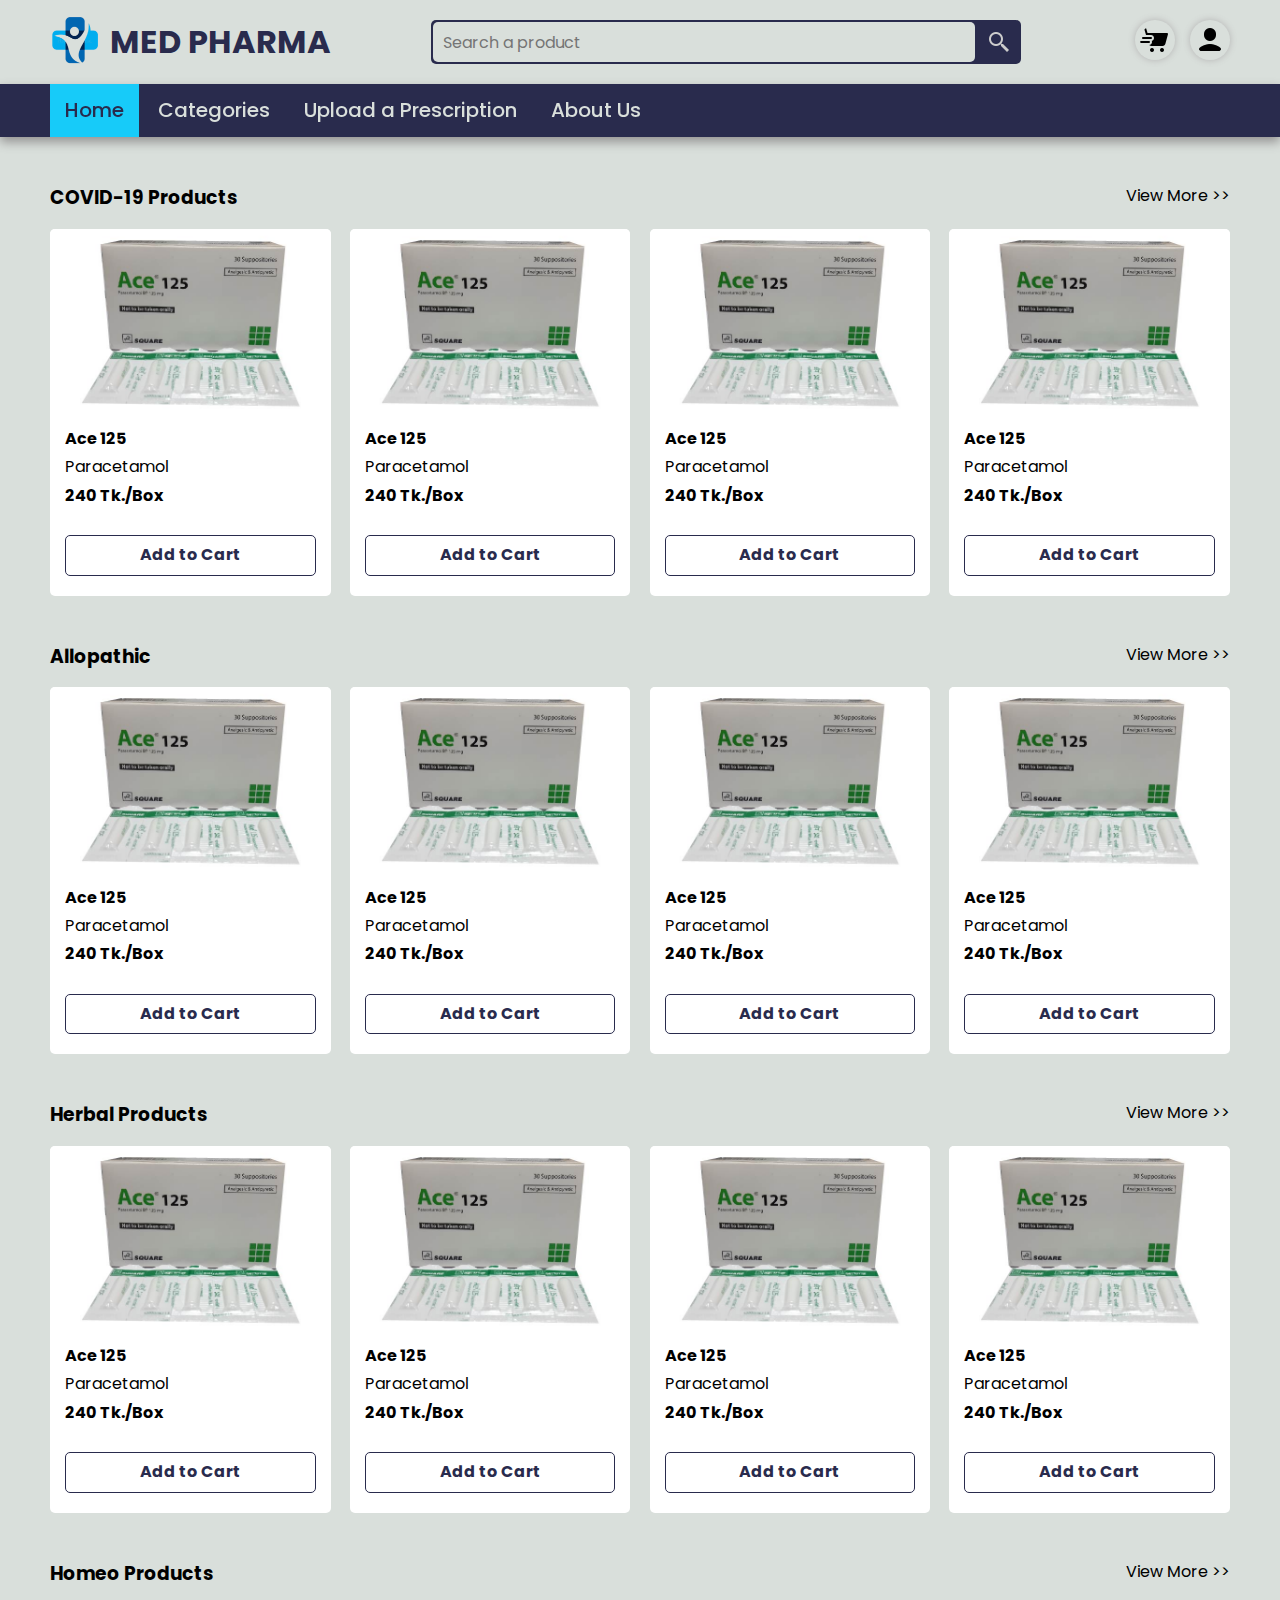
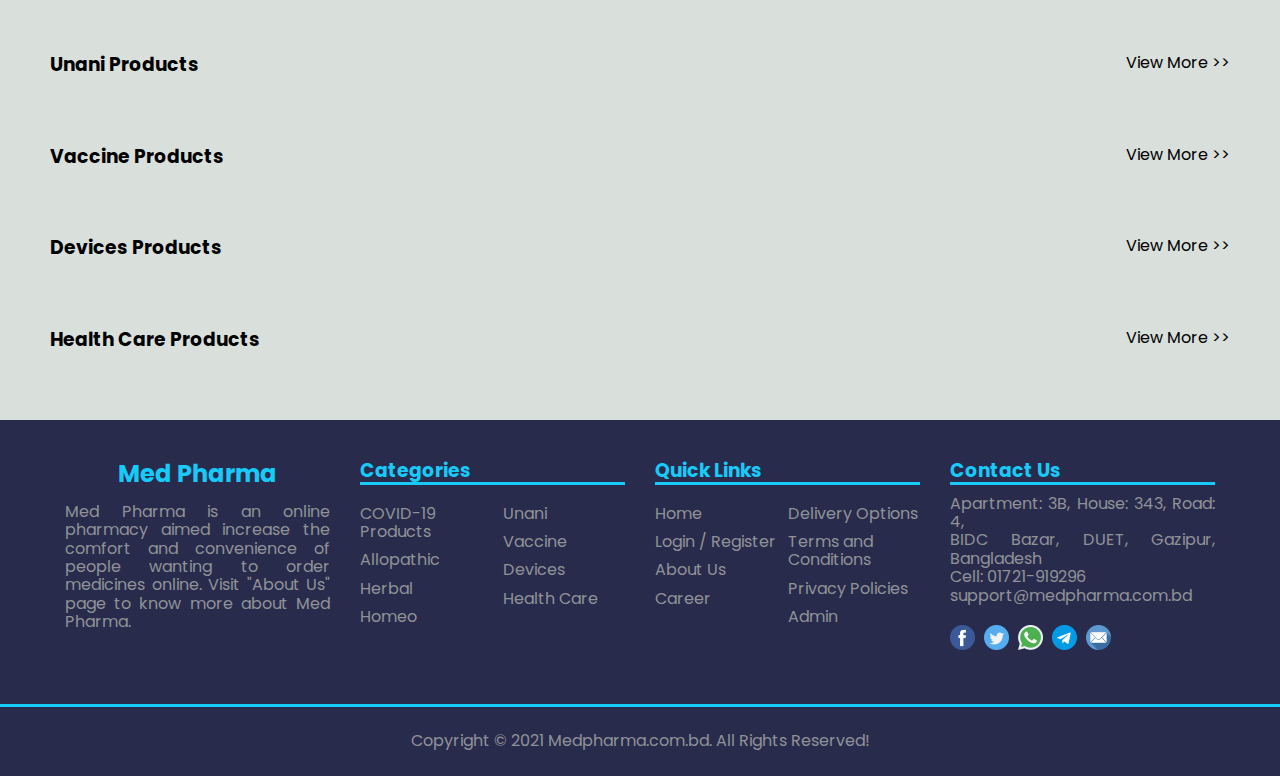
<file: index.html>
<!DOCTYPE html>
<html lang="en">

<head>
    <meta charset="UTF-8">
    <meta http-equiv="X-UA-Compatible" content="IE=edge">
    <meta name="viewport" content="width=device-width, initial-scale=1.0">
    <link rel="shortcut icon" href="resources/med-pharma-icon.ico" type="image/x-icon">
    <link rel="stylesheet" href="styles/app.css">
    <title>Med Pharma</title>
</head>

<body id="body">
    <!-- Start of Header Section  -->
    <header class="d-flex h-space mx-5 my-1">
        <!-- Company Logo  -->
        <div class="d-flex v-center">
            <!-- Company Image  -->
            <div><a href="index.html"><img id="company-image" src="resources/med-pharma-icon.png" alt=""></a></div>
            <!-- Company Name  -->
            <h1><a class="text-primary" href="index.html">MED PHARMA</a></h1>
        </div>

        <!-- Search Box  -->
        <div class="d-flex v-center bg-primary w-50 m-1 rad-5">
            <input id="search-field" class="d-block pl-2 rad-5 w-100" type="text" placeholder="Search a product">
            <span><img id="search-icon" class="d-block p-2 text-gray cursor" src="resources/search-icon.png"
                    alt=""></span>
        </div>

        <!-- User Login and Cart  -->
        <div class="d-flex v-center">
            <div class="px-3">
                <img id="cart-icon" class="p-1 shadow circle cursor" onclick="" src="resources/cart-icon.png"
                    alt="cart-icon">
            </div>
            <div>
                <img id="user-icon" class="p-1 shadow circle cursor" onclick="toggle()" src="resources/user-icon.png"
                    alt="">
            </div>
        </div>
    </header>
    <!-- Navbar  -->
    <nav class="bg-primary">
        <div class="mx-5">
            <ul id="nav-items">
                <li id="home"><a href="./index.html">Home</a></li>
                <li id="category" class="cursor">Categories
                    <ul>
                        <li id="covid-19"><a href="covid-19.html">COVID-19 Products</a></li>
                        <li id="allopathic"><a href="allopathic.html">Allopathic</a></li>
                        <li id="herbal"><a href="herbal.html">Herbal</a></li>
                        <li id="homeo"><a href="homeo.html">Homeo</a></li>
                        <li id="unani"><a href="unani.html">Unani</a></li>
                        <li id="vaccine"><a href="vaccine.html">Vaccine</a></li>
                        <li id="devices"><a href="devices.html">Devices</a></li>
                        <li id="health"><a href="health.html">Health Care</a></li>
                    </ul>
                </li>
                <li id="prescription"><a href="prescription.html">Upload a Prescription</a></li>
                <li id="about"><a href="about.html">About Us</a></li>
            </ul>
        </div>
    </nav>

    <!-- Toggle Menu  -->
    <div id="toggle-menu" class="d-flex h-center v-center">
        <!-- Close Button  -->
        <div>
            <img id="toggle-close-btn" class="p-1 shadow circle cursor" onclick="toggle()" src="resources/close-icon.png" />
        </div>

        <div>
            <h3 class="text-gray py-5 text-center">Welcome to <span class="text-secondary">MED PHARMA</span>!</h3>
            <div id="login-container" class="p-4 rad-5 mx-3">
                <p class="text-gray pb-1">Username:</p>
                <input id="username" class="input d-block text-gray pl-2 rad-5" type="text"></p>
                <p class="text-gray pt-3 pb-1">Password:</p>
                <input id="password" class="input d-block text-gray pl-2 rad-5" type="password">
                <p class="text-gray pt-2"><input id="remember-me" class="cursor" type="checkbox"> <label
                        for="remember-me" class="cursor">Remember Me</label></p>
                <button id="login" class="mt-2 p-2 w-100 text-center text-bold rad-5 cursor">Login</button>
            </div>
            <p class="py-3 text-center text-dkgray">
                Don't have an account? <br>
                <a href="#" class="text-secondary">Create an Account</a> here.
            </p>
            <p class="text-center text-dkgray">
                Are you an Admin? <br>
                <a href="#" class="text-secondary">Login</a> here.
            </p>
        </div>
    </div>

    <!-- Start of Main Section  -->
    <main class="m-5">
        <!-- COVID-19 Product Section -->
        <section>
            <div class="d-flex h-space">
                <h3 class="mb-2">COVID-19 Products</h3>
                <p>View More &gt;&gt;</p>
            </div>
            <div class="products-container">
                <div class="product-card">
                    <div>
                        <img src="./resources/demo-med-image.jpg" class="w-100">
                    </div>
                    <div class="product-body px-3">
                        <h4 class="py-2">Ace 125</h4>
                        <p class="pb-2">Paracetamol</p>
                        <h4 class="pb-2">240 Tk./Box</h4>
                        <button class="my-2 p-2 w-100 text-center text-bold rad-5 cursor">Add to Cart</button>
                    </div>
                </div>
                <div class="product-card">
                    <div>
                        <img src="./resources/demo-med-image.jpg" class="w-100">
                    </div>
                    <div class="product-body px-3">
                        <h4 class="py-2">Ace 125</h4>
                        <p class="pb-2">Paracetamol</p>
                        <h4 class="pb-2">240 Tk./Box</h4>
                        <button class="my-2 p-2 w-100 text-center text-bold rad-5 cursor">Add to Cart</button>
                    </div>
                </div>
                <div class="product-card">
                    <div>
                        <img src="./resources/demo-med-image.jpg" class="w-100">
                    </div>
                    <div class="product-body px-3">
                        <h4 class="py-2">Ace 125</h4>
                        <p class="pb-2">Paracetamol</p>
                        <h4 class="pb-2">240 Tk./Box</h4>
                        <button class="my-2 p-2 w-100 text-center text-bold rad-5 cursor">Add to Cart</button>
                    </div>
                </div>
                <div class="product-card">
                    <div>
                        <img src="./resources/demo-med-image.jpg" class="w-100">
                    </div>
                    <div class="product-body px-3">
                        <h4 class="py-2">Ace 125</h4>
                        <p class="pb-2">Paracetamol</p>
                        <h4 class="pb-2">240 Tk./Box</h4>
                        <button class="my-2 p-2 w-100 text-center text-bold rad-5 cursor">Add to Cart</button>
                    </div>
                </div>
            </div>
        </section>

        <!-- Allopathic Section -->
        <section class="mt-5">
            <div class="d-flex h-space">
                <h3 class="mb-2">Allopathic</h3>
                <p>View More &gt;&gt;</p>
            </div>
            <div class="products-container">
                <div class="product-card">
                    <div>
                        <img src="./resources/demo-med-image.jpg" class="w-100">
                    </div>
                    <div class="product-body px-3">
                        <h4 class="py-2">Ace 125</h4>
                        <p class="pb-2">Paracetamol</p>
                        <h4 class="pb-2">240 Tk./Box</h4>
                        <button class="my-2 p-2 w-100 text-center text-bold rad-5 cursor">Add to Cart</button>
                    </div>
                </div>
                <div class="product-card">
                    <div>
                        <img src="./resources/demo-med-image.jpg" class="w-100">
                    </div>
                    <div class="product-body px-3">
                        <h4 class="py-2">Ace 125</h4>
                        <p class="pb-2">Paracetamol</p>
                        <h4 class="pb-2">240 Tk./Box</h4>
                        <button class="my-2 p-2 w-100 text-center text-bold rad-5 cursor">Add to Cart</button>
                    </div>
                </div>
                <div class="product-card">
                    <div>
                        <img src="./resources/demo-med-image.jpg" class="w-100">
                    </div>
                    <div class="product-body px-3">
                        <h4 class="py-2">Ace 125</h4>
                        <p class="pb-2">Paracetamol</p>
                        <h4 class="pb-2">240 Tk./Box</h4>
                        <button class="my-2 p-2 w-100 text-center text-bold rad-5 cursor">Add to Cart</button>
                    </div>
                </div>
                <div class="product-card">
                    <div>
                        <img src="./resources/demo-med-image.jpg" class="w-100">
                    </div>
                    <div class="product-body px-3">
                        <h4 class="py-2">Ace 125</h4>
                        <p class="pb-2">Paracetamol</p>
                        <h4 class="pb-2">240 Tk./Box</h4>
                        <button class="my-2 p-2 w-100 text-center text-bold rad-5 cursor">Add to Cart</button>
                    </div>
                </div>
            </div>
        </section>

        <!-- Herbal Section -->
        <section class="mt-5">
            <div class="d-flex h-space">
                <h3 class="mb-2">Herbal Products</h3>
                <p>View More &gt;&gt;</p>
            </div>
            <div class="products-container">
                <div class="product-card">
                    <div>
                        <img src="./resources/demo-med-image.jpg" class="w-100">
                    </div>
                    <div class="product-body px-3">
                        <h4 class="py-2">Ace 125</h4>
                        <p class="pb-2">Paracetamol</p>
                        <h4 class="pb-2">240 Tk./Box</h4>
                        <button class="my-2 p-2 w-100 text-center text-bold rad-5 cursor">Add to Cart</button>
                    </div>
                </div>
                <div class="product-card">
                    <div>
                        <img src="./resources/demo-med-image.jpg" class="w-100">
                    </div>
                    <div class="product-body px-3">
                        <h4 class="py-2">Ace 125</h4>
                        <p class="pb-2">Paracetamol</p>
                        <h4 class="pb-2">240 Tk./Box</h4>
                        <button class="my-2 p-2 w-100 text-center text-bold rad-5 cursor">Add to Cart</button>
                    </div>
                </div>
                <div class="product-card">
                    <div>
                        <img src="./resources/demo-med-image.jpg" class="w-100">
                    </div>
                    <div class="product-body px-3">
                        <h4 class="py-2">Ace 125</h4>
                        <p class="pb-2">Paracetamol</p>
                        <h4 class="pb-2">240 Tk./Box</h4>
                        <button class="my-2 p-2 w-100 text-center text-bold rad-5 cursor">Add to Cart</button>
                    </div>
                </div>
                <div class="product-card">
                    <div>
                        <img src="./resources/demo-med-image.jpg" class="w-100">
                    </div>
                    <div class="product-body px-3">
                        <h4 class="py-2">Ace 125</h4>
                        <p class="pb-2">Paracetamol</p>
                        <h4 class="pb-2">240 Tk./Box</h4>
                        <button class="my-2 p-2 w-100 text-center text-bold rad-5 cursor">Add to Cart</button>
                    </div>
                </div>
            </div>
        </section>

        <!-- Homeo Section -->
        <section class="mt-5">
            <div class="d-flex h-space">
                <h3 class="mb-2">Homeo Products</h3>
                <p>View More &gt;&gt;</p>
            </div>
            <div class="products-container">
                
            </div>
        </section>

        <!-- Unani Section -->
        <section class="mt-5">
            <div class="d-flex h-space">
                <h3 class="mb-2">Unani Products</h3>
                <p>View More &gt;&gt;</p>
            </div>
            <div class="products-container">
                
            </div>
        </section>

        <!-- Vaccine Section -->
        <section class="mt-5">
            <div class="d-flex h-space">
                <h3 class="mb-2">Vaccine Products</h3>
                <p>View More &gt;&gt;</p>
            </div>
            <div class="products-container">
                
            </div>
        </section>

        <!-- Devices Section -->
        <section class="mt-5">
            <div class="d-flex h-space">
                <h3 class="mb-2">Devices Products</h3>
                <p>View More &gt;&gt;</p>
            </div>
            <div class="products-container">
                
            </div>
        </section>

        <!-- Health Care Section -->
        <section class="mt-5">
            <div class="d-flex h-space">
                <h3 class="mb-2">Health Care Products</h3>
                <p>View More &gt;&gt;</p>
            </div>
            <div class="products-container">
                
            </div>
        </section>

    </main>



    <!-- Start of Footer Section  -->
    <footer class="bg-primary pt-5">
        <!-- Upper Portion of the Copyright Section  -->
        <div class="col-4 mx-5 pb-5">
            <!-- Med Pharma Short Berif  -->
            <div class="p-3">
                <h2 class="text-secondary text-center pb-3"> Med Pharma</h2>
                <p class="text-justify text-dkgray">Med Pharma is an online pharmacy aimed increase the comfort and
                    convenience of
                    people wanting to order medicines online. Visit "About Us" page to know more about Med Pharma.</p>
            </div>

            <!-- Footer Categories  -->
            <div class="p-3">
                <h3 class="text-secondary underline">Categories</h3>
                <div class="col-2 pt-2">
                    <div>
                        <p class="pt-2"><a class="footer-links" href="#">COVID-19 Products</a></p>
                        <p class="pt-2"><a class="footer-links" href="#">Allopathic</a></p>
                        <p class="pt-2"><a class="footer-links" href="#">Herbal</a></p>
                        <p class="pt-2"><a class="footer-links" href="#">Homeo</a></p>
                    </div>
                    <div class="pl-2">
                        <p class="pt-2"><a class="footer-links" href="#">Unani</a></p>
                        <p class="pt-2"><a class="footer-links" href="#">Vaccine</a></p>
                        <p class="pt-2"><a class="footer-links" href="#">Devices</a></p>
                        <p class="pt-2"><a class="footer-links" href="#">Health Care</a></p>
                    </div>
                </div>
            </div>

            <!-- Quick Links  -->
            <div class="p-3">
                <h3 class="text-secondary underline">Quick Links</h3>
                <div class="col-2 pt-2">
                    <div>
                        <p class="pt-2"><a class="footer-links" href="#">Home</a></p>
                        <p class="footer-links cursor pt-2" onclick="toggle()">Login / Register</p>
                        <p class="pt-2"><a class="footer-links" href="#">About Us</a></p>
                        <p class="pt-2"><a class="footer-links" href="#">Career</a></p>
                    </div>
                    <div>
                        <p class="pt-2"><a class="footer-links" href="#">Delivery Options</a></p>
                        <p class="pt-2"><a class="footer-links" href="#">Terms and Conditions</a></p>
                        <p class="pt-2"><a class="footer-links" href="#">Privacy Policies</a></p>
                        <p class="pt-2"><a class="footer-links" href="#">Admin</a></p>
                    </div>
                </div>

            </div>

            <!-- Contuct Us  -->
            <div class="p-3">
                <h3 class="text-secondary underline">Contact Us</h3>
                <p class="text-justify text-dkgray pt-2">
                    Apartment: 3B, House: 343, Road: 4, <br>
                    BIDC Bazar, DUET, Gazipur, Bangladesh <br>
                    Cell: 01721-919296 <br>
                    support@medpharma.com.bd
                </p>
                <!-- Social Icons  -->
                <div class="pt-2">
                    <a href="#"><img class="social py-2 pr-1" src="resources/facebook.png" alt="fb"></a>
                    <a href="#"><img class="social py-2 pr-1" src="resources/twitter.png" alt="twit"></a>
                    <a href="#"><img class="social py-2 pr-1" src="resources/whatsapp.png" alt="whatsapp"></a>
                    <a href="#"><img class="social py-2 pr-1" src="resources/telegram.png" alt="telegram"></a>
                    <a href="#"><img class="social py-2 pr-1" src="resources/email.png" alt="email"></a>
                </div>
            </div>
        </div>

        <!-- Horizontal Line  -->
        <div class="underline"></div>

        <!-- Copyright Section  -->
        <p class="py-5 text-center text-dkgray">Copyright © 2021 Medpharma.com.bd. All Rights Reserved!</p>
    </footer>




    <!-- Custom JS  -->
    <script src="js/app.js"></script>
</body>

</html>
</file>
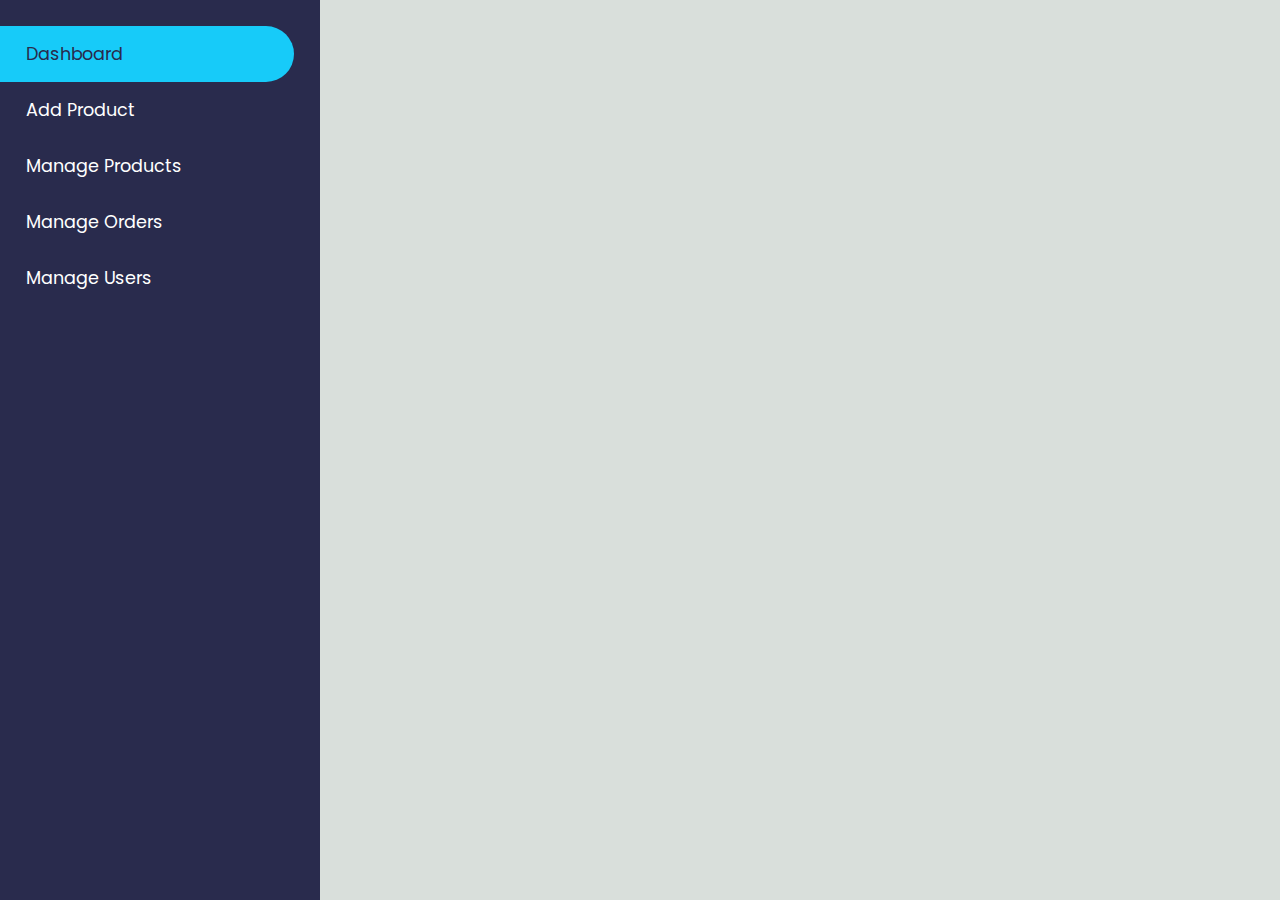
<file: admin/index.html>
<!DOCTYPE html>
<html lang="en">

<head>
    <meta charset="UTF-8">
    <meta http-equiv="X-UA-Compatible" content="IE=edge">
    <meta name="viewport" content="width=device-width, initial-scale=1.0">
    <link rel="shortcut icon" href="../resources/med-pharma-icon.ico" type="image/x-icon">
    <link rel="stylesheet" href="../styles/app.css">
    <link rel="stylesheet" href="../styles/admin.css">
    <title>Admin - Dashboard</title>
</head>

<body id="body">
    

    <!-- Start of Main Section  -->
    <main class="d-flex">
        <div class="sidebar">
            <a href="./" class="d-block item active">Dashboard</a>
            <a href="./addProduct.html" class="d-block item">Add Product</a>
            <a href="./manageProducts.html" class="d-block item">Manage Products</a>
            <a href="./manageOrders.html" class="d-block item">Manage Orders</a>
            <a href="./manageUsers.html" class="d-block item">Manage Users</a>
        </div>

        <div class="rest">

        </div>

    </main>






    <!-- Custom JS  -->
    <script src="../js/app.js"></script>
</body>

</html>
</file>
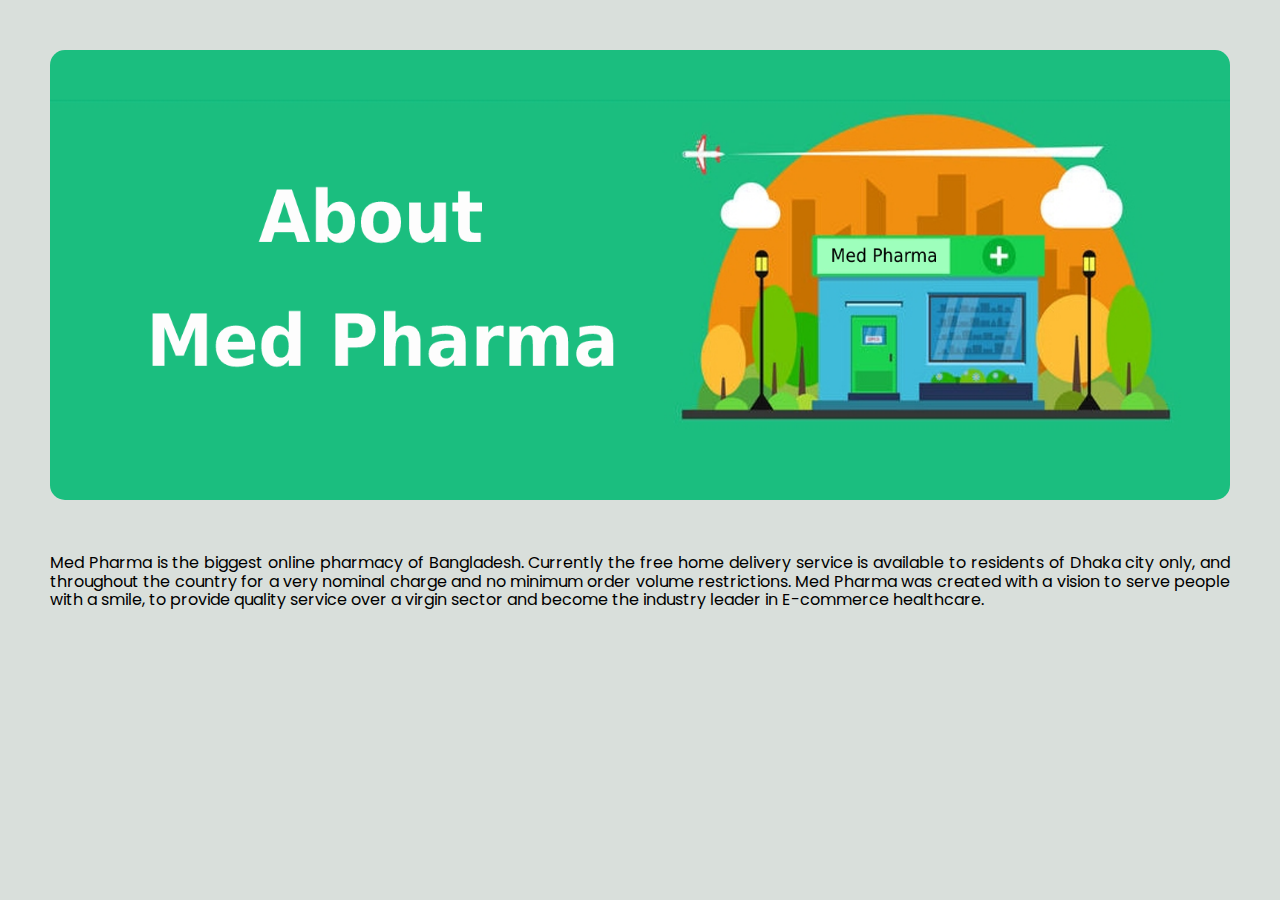
<file: about.html>
<!DOCTYPE html>
<html lang="en">

<head>
    <meta charset="UTF-8">
    <meta http-equiv="X-UA-Compatible" content="IE=edge">
    <meta name="viewport" content="width=device-width, initial-scale=1.0">
    <link rel="shortcut icon" href="resources/med-pharma-icon.ico" type="image/x-icon">
    <link rel="stylesheet" href="styles/app.css">
    <title>Med Pharma - About</title>
</head>

<body id="body">
    

    <!-- Start of Main Section  -->
    <main class="m-5">
        <div class="mb-5">
            <img src="resources/about.png" class="image">
        </div>
        <p class="text-justify">
            Med Pharma is the biggest online pharmacy of Bangladesh. Currently the free home delivery service is available to residents of Dhaka city only, and throughout the country for a very nominal charge and no minimum order volume restrictions. Med Pharma was created with a vision to serve people with a smile, to provide quality service over a virgin sector and become the industry leader in E-commerce healthcare.
        </p>

    </main>






    <!-- Custom JS  -->
    <script src="js/app.js"></script>
</body>

</html>
</file>
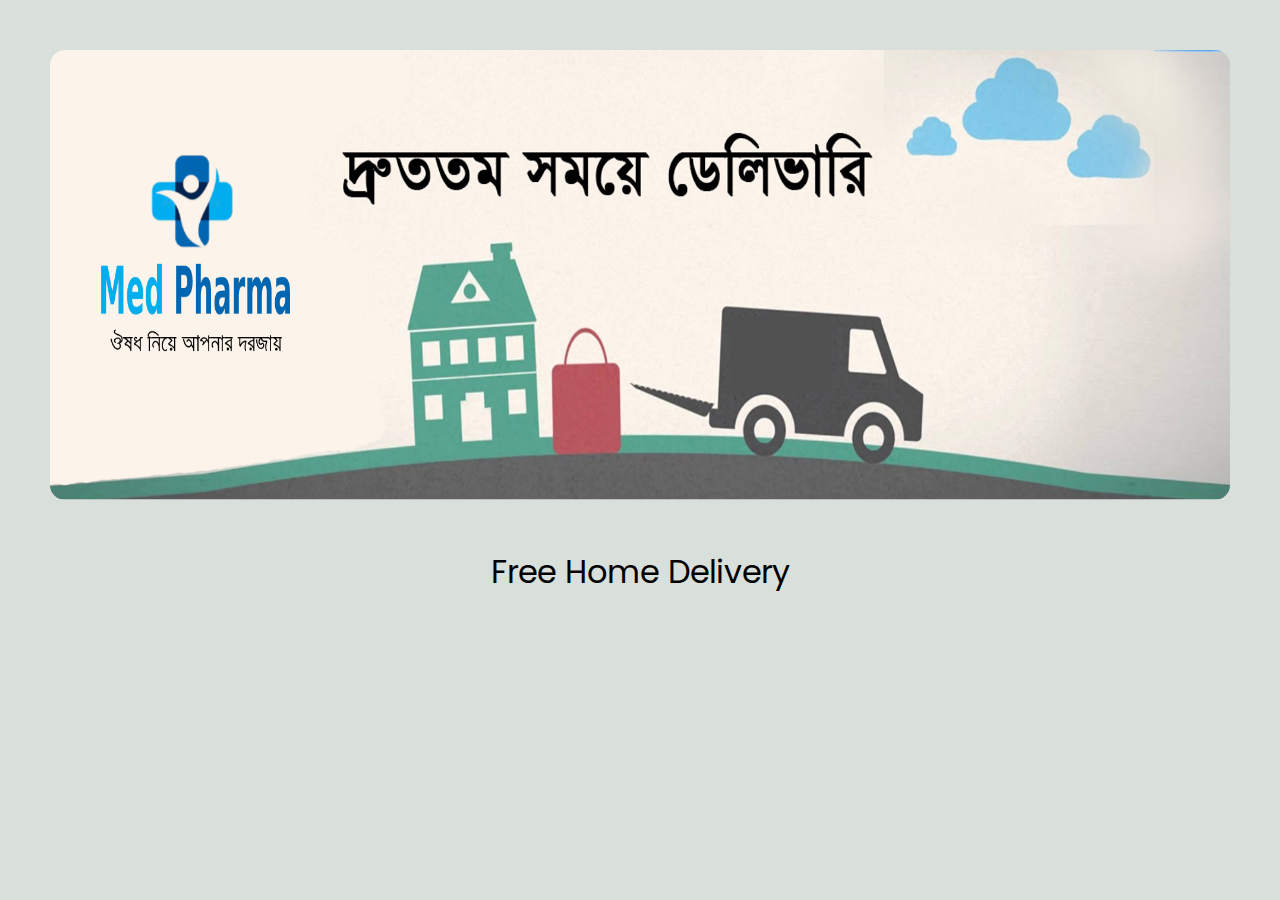
<file: delivery.html>
<!DOCTYPE html>
<html lang="en">

<head>
    <meta charset="UTF-8">
    <meta http-equiv="X-UA-Compatible" content="IE=edge">
    <meta name="viewport" content="width=device-width, initial-scale=1.0">
    <link rel="shortcut icon" href="resources/med-pharma-icon.ico" type="image/x-icon">
    <link rel="stylesheet" href="styles/app.css">
    <title>Med Pharma - Delivery</title>
</head>

<body id="body">
    

    <!-- Start of Main Section  -->
    <main class="m-5">
        <div class="mb-5">
            <img src="resources/delivery.png" class="image">
        </div>
        <p class="text-center" style="font-size: xx-large;">
            Free Home Delivery
        </p>

    </main>






    <!-- Custom JS  -->
    <script src="js/app.js"></script>
</body>

</html>
</file>
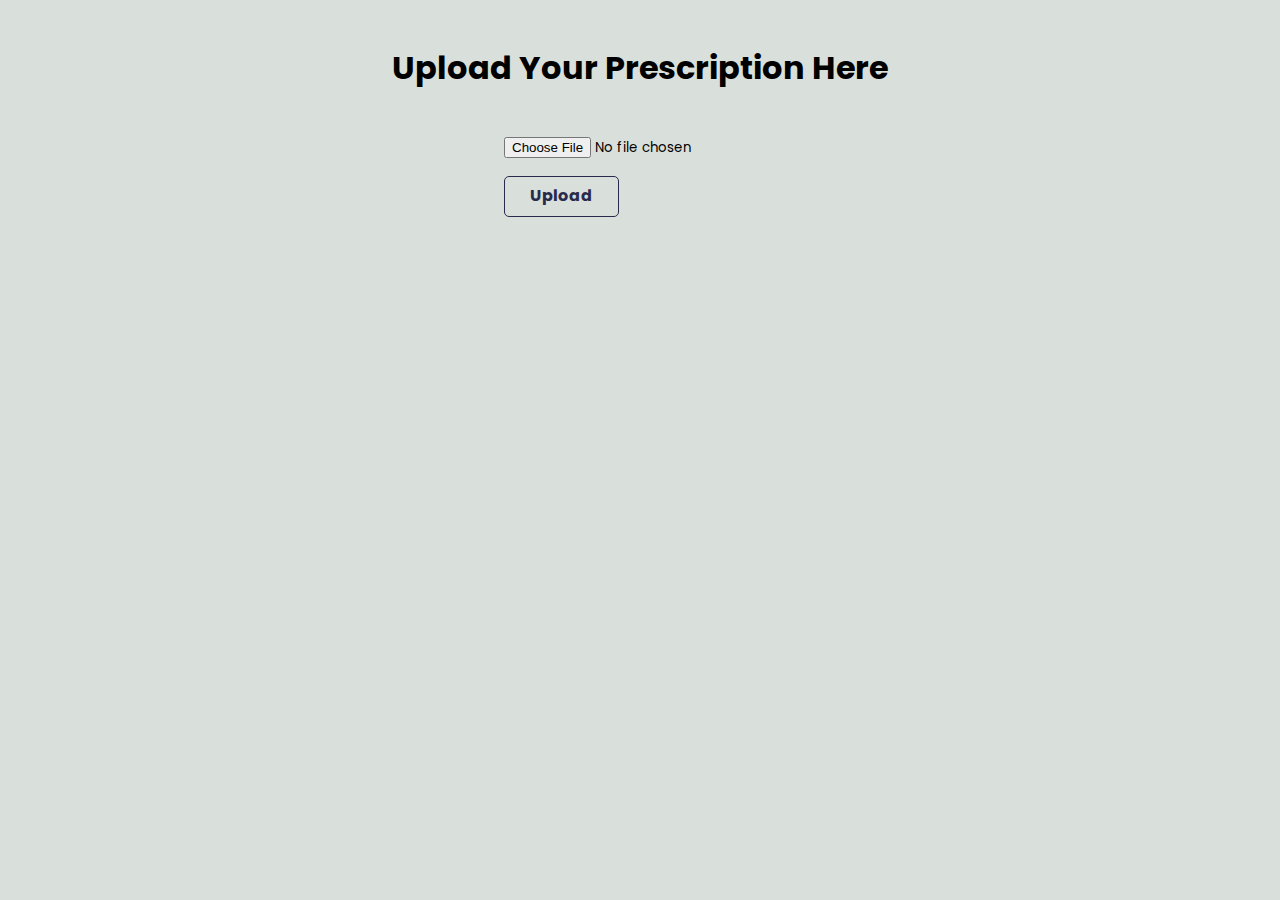
<file: prescription.html>
<!DOCTYPE html>
<html lang="en">

<head>
    <meta charset="UTF-8">
    <meta http-equiv="X-UA-Compatible" content="IE=edge">
    <meta name="viewport" content="width=device-width, initial-scale=1.0">
    <link rel="shortcut icon" href="resources/med-pharma-icon.ico" type="image/x-icon">
    <link rel="stylesheet" href="styles/app.css">
    <title>Med Pharma - Upload Prescription</title>
</head>

<body id="body">
    

    <!-- Start of Main Section  -->
    <main class="m-5">
        <h1 class="text-center">
            Upload Your Prescription Here
        </h1>
        <div class="d-flex h-center my-5">
            <form method="post" enctype="multipart/form-data">
                <input type="file" name="myfile"> <br><br>
                <button class="py-2 px-5 rad-5 cursor text-bold" name="btn"> Upload </button>
            </form>
        </div>

    </main>






    <!-- Custom JS  -->
    <script src="js/app.js"></script>
</body>

</html>
</file>
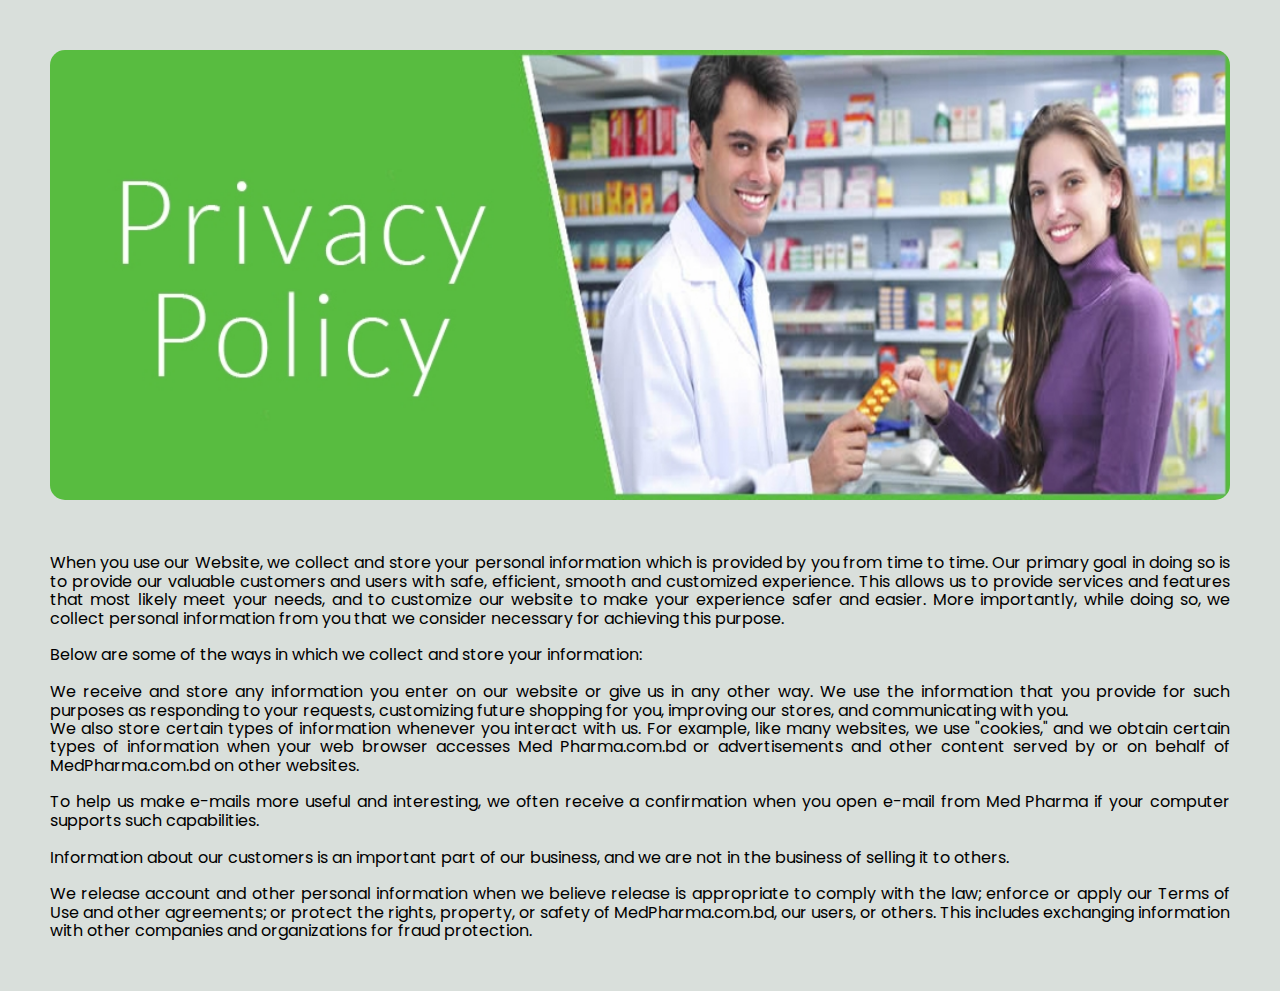
<file: privacy.html>
<!DOCTYPE html>
<html lang="en">

<head>
    <meta charset="UTF-8">
    <meta http-equiv="X-UA-Compatible" content="IE=edge">
    <meta name="viewport" content="width=device-width, initial-scale=1.0">
    <link rel="shortcut icon" href="resources/med-pharma-icon.ico" type="image/x-icon">
    <link rel="stylesheet" href="styles/app.css">
    <title>Med Pharma - Privacy</title>
</head>

<body id="body">
    

    <!-- Start of Main Section  -->
    <main class="m-5">
        <div class="mb-5">
            <img src="resources/privacy.jpg" class="image">
        </div>
        <p class="text-justify">
            When you use our Website, we collect and store your personal information which is provided by you from time to time. Our primary goal in doing so is to provide our valuable customers and users with  safe, efficient, smooth and customized experience. This allows us to provide services and features that most likely meet your needs, and to customize our website to make your experience safer and easier. More importantly, while doing so, we collect personal information from you that we consider necessary for achieving this purpose. <br><br>
 
            Below are some of the ways in which we collect and store your information: <br><br>
 
            We receive and store any information you enter on our website or give us in any other way. We use the information that you provide for such purposes as responding to your requests, customizing future shopping for you, improving our stores, and communicating with you. <br>

            We also store certain types of information whenever you interact with us. For example, like many websites, we use "cookies," and we obtain certain types of information when your web browser accesses Med Pharma.com.bd or advertisements and other content served by or on behalf of MedPharma.com.bd on other websites. <br><br>
 
            To help us make e-mails more useful and interesting, we often receive a confirmation when you open e-mail from Med Pharma if your computer supports such capabilities. <br><br>
 
            Information about our customers is an important part of our business, and we are not in the business of selling it to others. <br><br>
 
            We release account and other personal information when we believe release is appropriate to comply with the law; enforce or apply our Terms of Use and other agreements; or protect the rights, property, or safety of MedPharma.com.bd, our users, or others. This includes exchanging information with other companies and organizations for fraud protection. 
        </p>

    </main>






    <!-- Custom JS  -->
    <script src="js/app.js"></script>
</body>

</html>
</file>
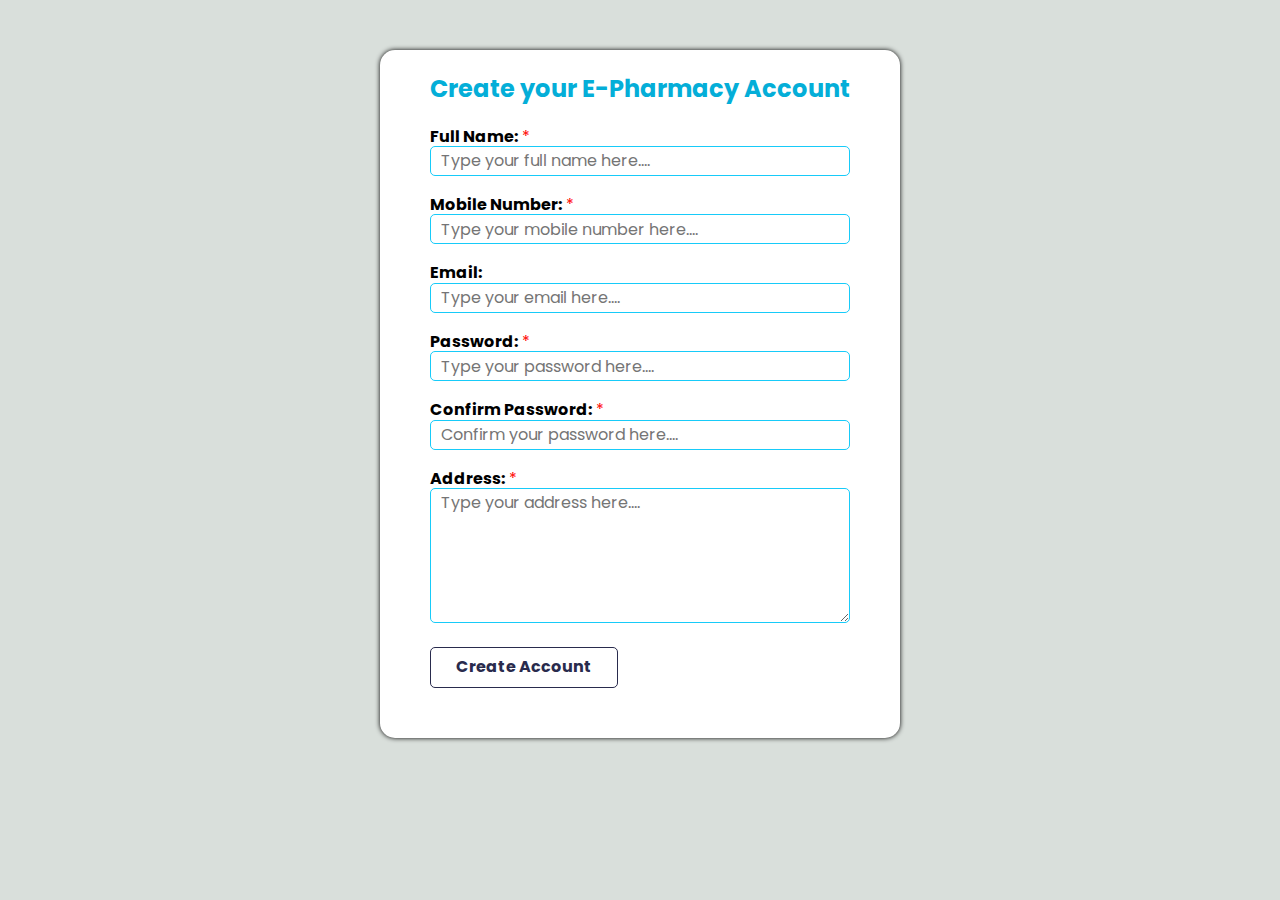
<file: register.html>
<!DOCTYPE html>
<html lang="en">

<head>
    <meta charset="UTF-8">
    <meta http-equiv="X-UA-Compatible" content="IE=edge">
    <meta name="viewport" content="width=device-width, initial-scale=1.0">
    <link rel="shortcut icon" href="resources/med-pharma-icon.ico" type="image/x-icon">
    <link rel="stylesheet" href="styles/app.css">
    <link rel="stylesheet" href="styles/register.css">
    <title>Med Pharma - Create Account</title>
</head>

<body id="body">
    

    <!-- Start of Main Section  -->
    <main class="m-5">
        <!-- Create Account Section -->
    <div class="create-account-section">
        <div class="create-account-form">
            <div class="create-account-heading">
                <h2> Create your E-Pharmacy Account </h2>
            </div>
            <form method="post">
                <p class="mb-2">
                    <span class="text-bold">Full Name:</span> <span class="required">*</span><br>
                    <input class="input px-2" type="text" name="fullname" placeholder="Type your full name here...." required>
                </p>
                <p class="mb-2">
                    <span class="text-bold">Mobile Number:</span> <span class="required">*</span><br>
                    <input class="input px-2" type="text" name="mobile" placeholder="Type your mobile number here...." required>
                </p>
                <p class="mb-2">
                    <span class="text-bold">Email:</span> <br>
                    <input class="input px-2" type="email" name="email" placeholder="Type your email here...."> 
                </p>
                <p class="mb-2">
                    <span class="text-bold">Password:</span> <span class="required">*</span><br>
                    <input class="input px-2" type="text" name="password" placeholder="Type your password here...." required>
                </p>
                <p class="mb-2">
                    <span class="text-bold">Confirm Password:</span> <span class="required">*</span><br>
                    <input class="input px-2" type="text" name="confpass" placeholder="Confirm your password here...." required>
                </p>
                <p class="mb-2">
                    <span class="text-bold">Address:</span> <span class="required">*</span><br>
                    <textarea class="px-2 py-1" name="address" placeholder="Type your address here...." required></textarea>
                </p>
                <p>
                    <button class="px-5 py-2 rad-5 cursor text-bold" type="submit">Create Account</button>
                </p>
                
            </form>
            
        </div>
    </div>

    </main>






    <!-- Custom JS  -->
    <script src="js/app.js"></script>
</body>

</html>
</file>
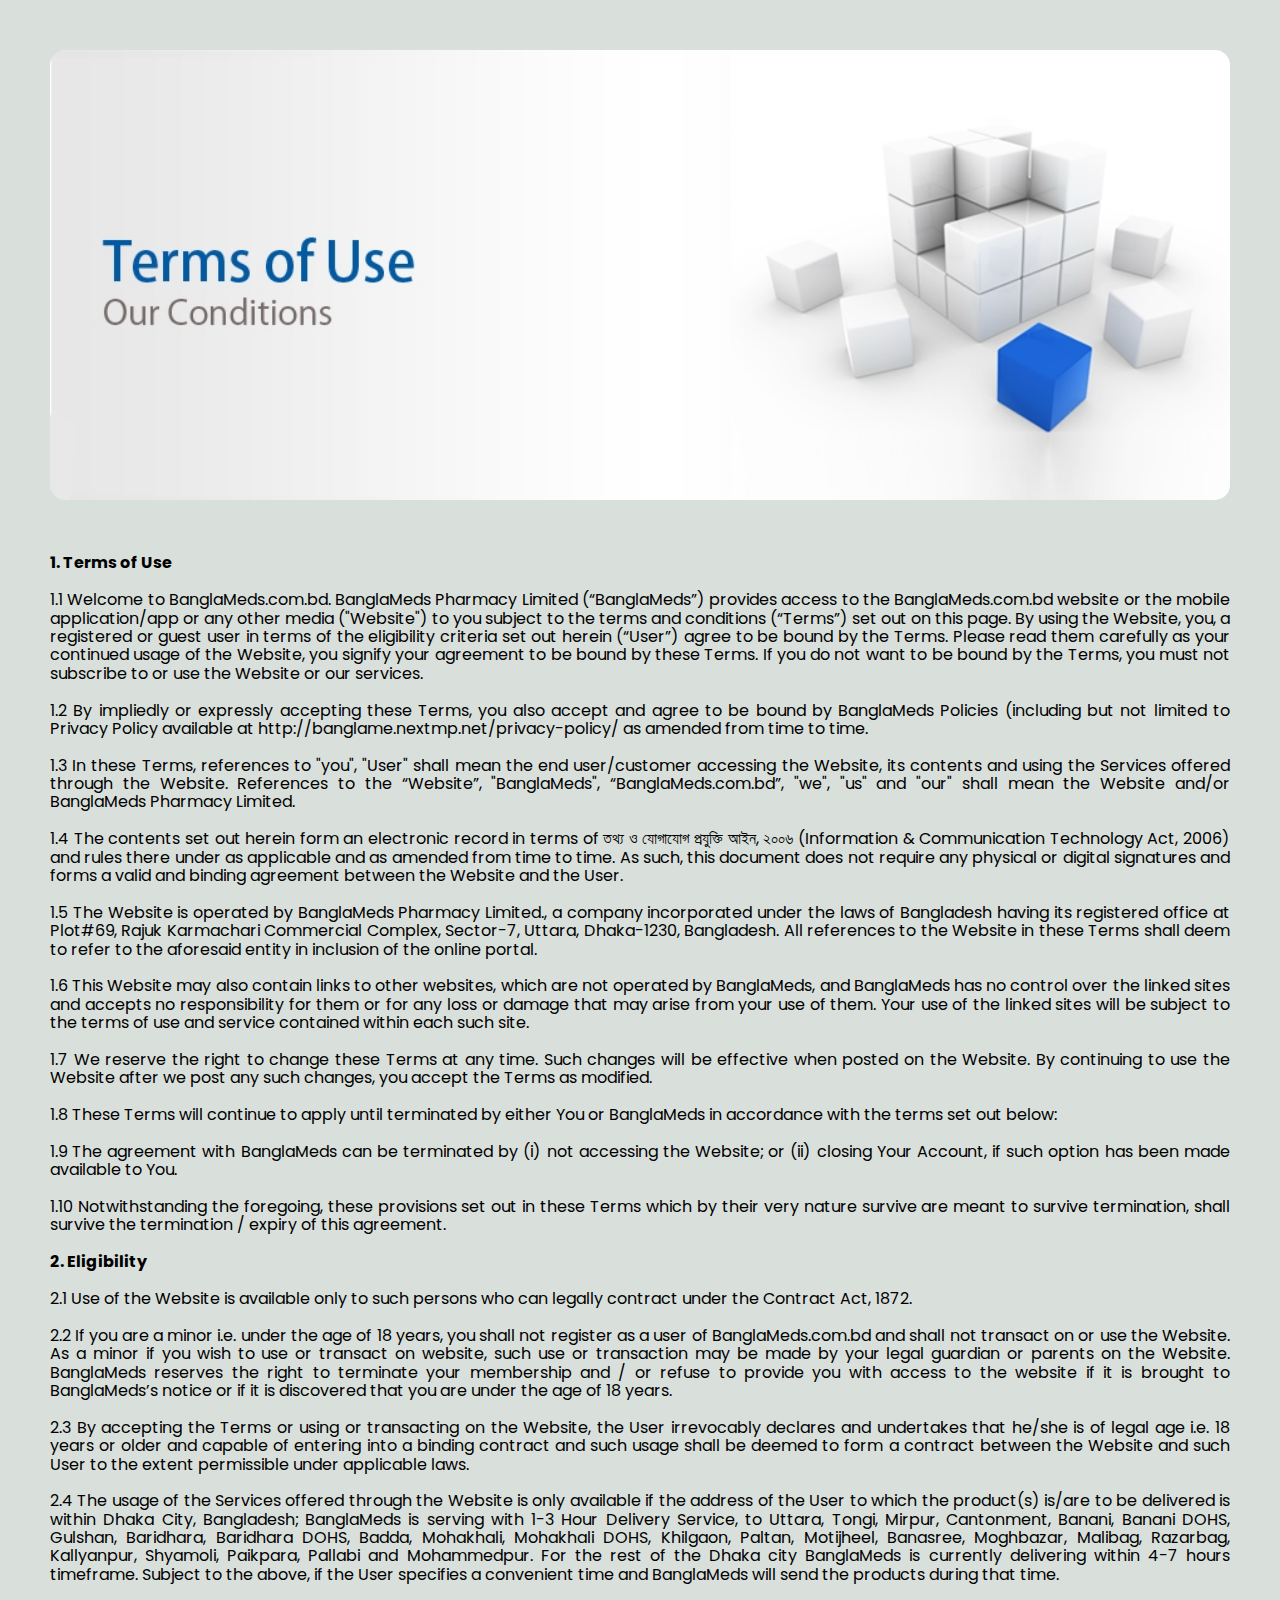
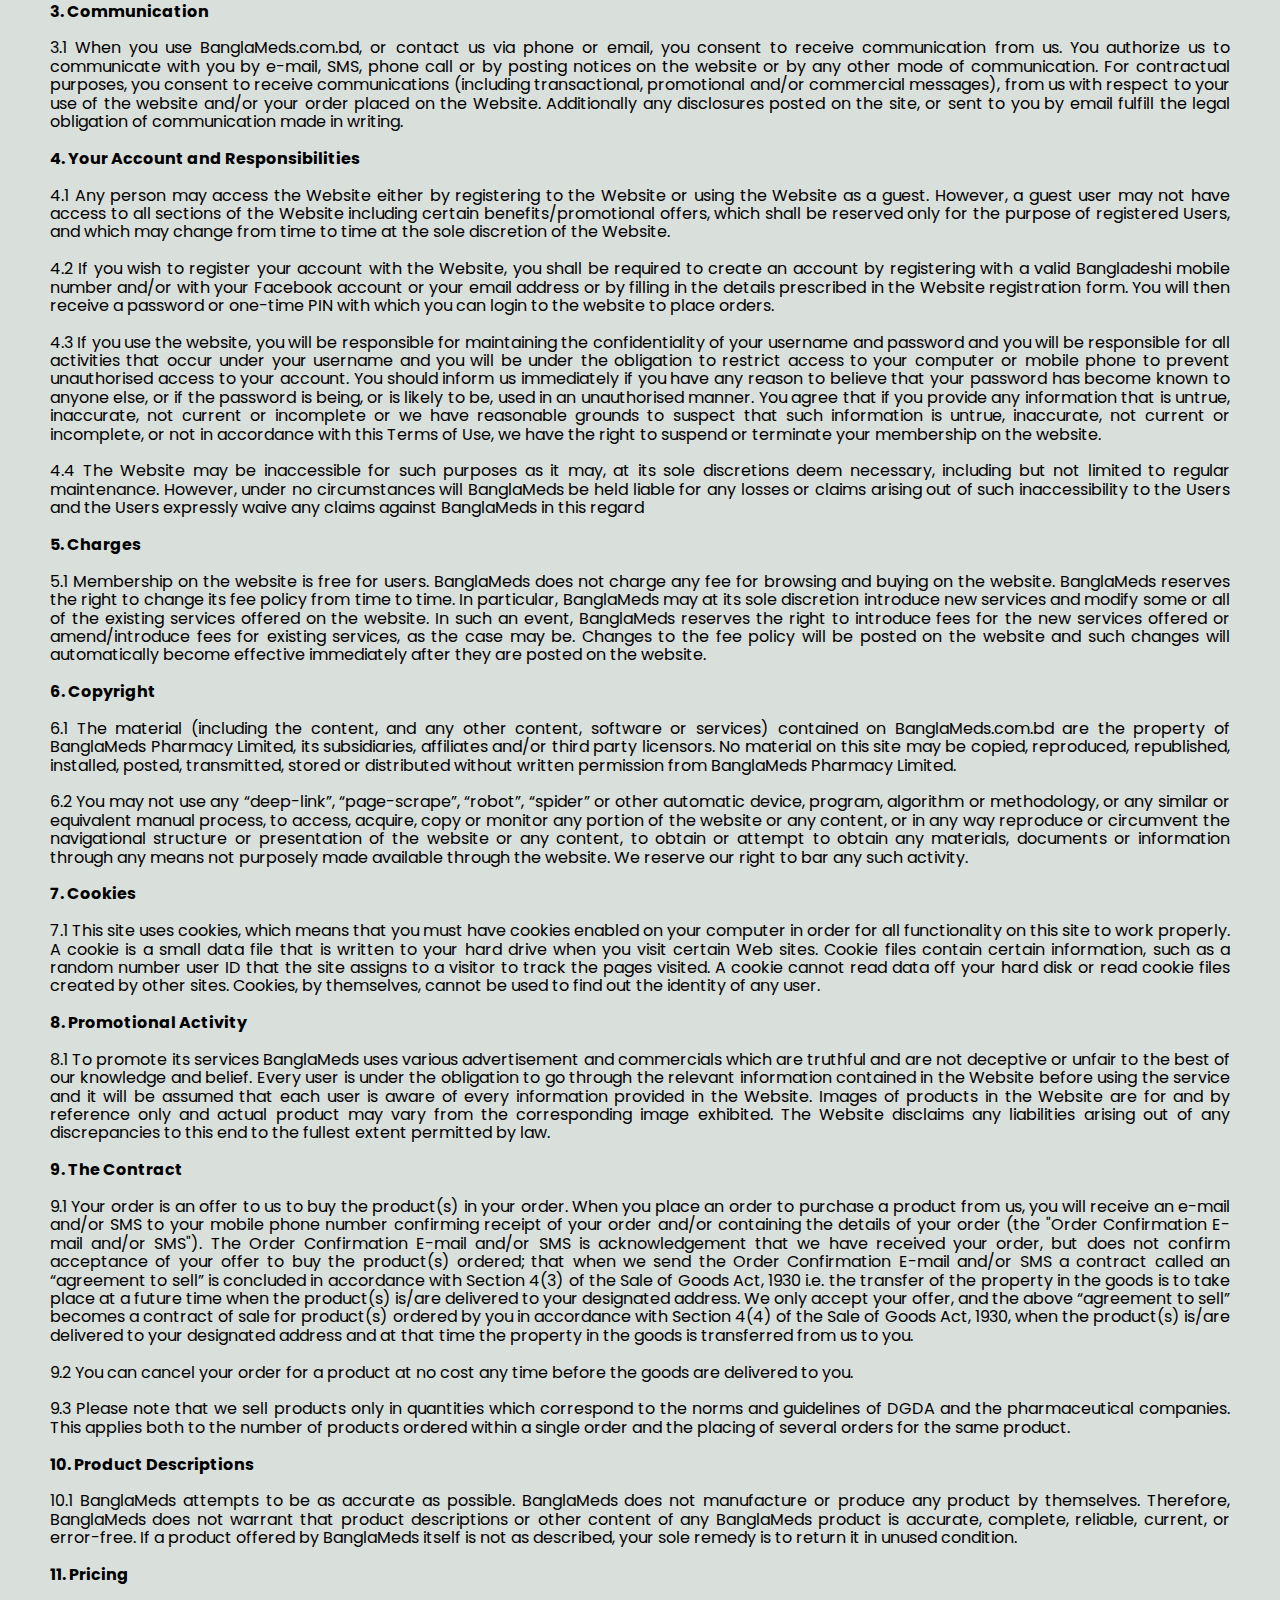
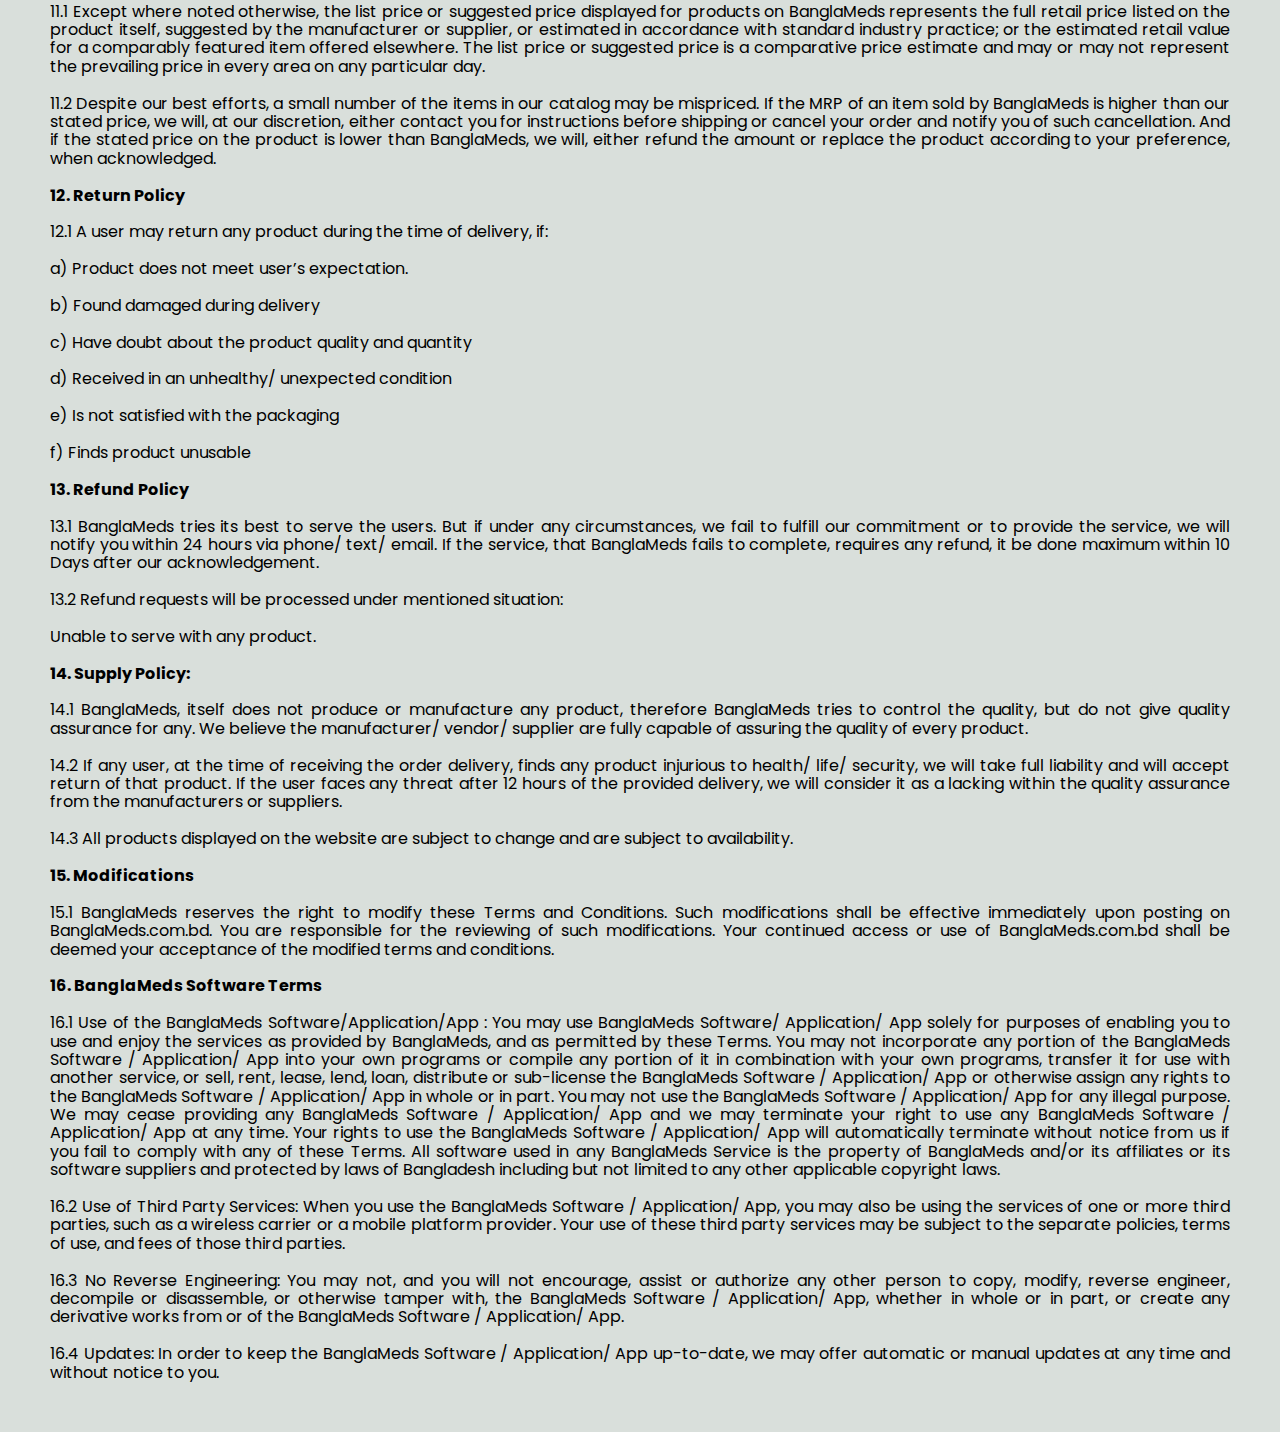
<file: terms.html>
<!DOCTYPE html>
<html lang="en">

<head>
    <meta charset="UTF-8">
    <meta http-equiv="X-UA-Compatible" content="IE=edge">
    <meta name="viewport" content="width=device-width, initial-scale=1.0">
    <link rel="shortcut icon" href="resources/med-pharma-icon.ico" type="image/x-icon">
    <link rel="stylesheet" href="styles/app.css">
    <title>Med Pharma - Terms</title>
</head>

<body id="body">
    

    <!-- Start of Main Section  -->
    <main class="m-5">
        <div class="mb-5">
            <img src="resources/terms.jpg" class="image">
        </div>
        <p class="text-justify">
            <b>1. Terms of Use</b>
            <br><br>

            1.1       Welcome to BanglaMeds.com.bd. BanglaMeds Pharmacy Limited (“BanglaMeds”) provides access to the BanglaMeds.com.bd website or the mobile application/app or any other media ("Website") to you subject to the terms and conditions (“Terms”) set out on this page. By using the Website, you, a registered or guest user in terms of the eligibility criteria set out herein (“User”) agree to be bound by the Terms. Please read them carefully as your continued usage of the Website, you signify your agreement to be bound by these Terms. If you do not want to be bound by the Terms, you must not subscribe to or use the Website or our services.
            <br><br>

            1.2       By impliedly or expressly accepting these Terms, you also accept and agree to be bound by BanglaMeds Policies (including but not limited to Privacy Policy available at http://banglame.nextmp.net/privacy-policy/ as amended from time to time.
            <br><br>

            1.3       In these Terms, references to "you", "User" shall mean the end user/customer accessing the Website, its contents and using the Services offered through the Website. References to the “Website”, "BanglaMeds", “BanglaMeds.com.bd”, "we", "us" and "our" shall mean the Website and/or BanglaMeds Pharmacy Limited.
            <br><br>

            1.4       The contents set out herein form an electronic record in terms of  তথ্য ও যোগাযোগ প্রযুক্তি আইন, ২০০৬ (Information & Communication Technology Act, 2006) and rules there under as applicable and as amended from time to time. As such, this document does not require any physical or digital signatures and forms a valid and binding agreement between the Website and the User.
            <br><br>

            1.5       The Website is operated by BanglaMeds Pharmacy Limited., a company incorporated under the laws of Bangladesh having its registered office at Plot#69, Rajuk Karmachari Commercial Complex, Sector-7, Uttara, Dhaka-1230, Bangladesh. All references to the Website in these Terms shall deem to refer to the aforesaid entity in inclusion of the online portal.
            <br><br>

            1.6       This Website may also contain links to other websites, which are not operated by BanglaMeds, and BanglaMeds has no control over the linked sites and accepts no responsibility for them or for any loss or damage that may arise from your use of them. Your use of the linked sites will be subject to the terms of use and service contained within each such site.
            <br><br>

            1.7       We reserve the right to change these Terms at any time. Such changes will be effective when posted on the Website. By continuing to use the Website after we post any such changes, you accept the Terms as modified.
            <br><br>

            1.8       These Terms will continue to apply until terminated by either You or BanglaMeds in accordance with the terms set out below:
            <br><br>

            1.9       The agreement with BanglaMeds can be terminated by (i) not accessing the Website; or (ii) closing Your Account, if such option has been made available to You.
            <br><br>

            1.10    Notwithstanding the foregoing, these provisions set out in these Terms which by their very nature survive are meant to survive termination, shall survive the termination / expiry of this agreement.
            <br><br>

            <b>2.        Eligibility</b>
            <br><br>

            2.1       Use of the Website is available only to such persons who can legally contract under the Contract Act, 1872.
            <br><br>

            2.2       If you are a minor i.e. under the age of 18 years, you shall not register as a user of BanglaMeds.com.bd and shall not transact on or use the Website. As a minor if you wish to use or transact on website, such use or transaction may be made by your legal guardian or parents on the Website. BanglaMeds reserves the right to terminate your membership and / or refuse to provide you with access to the website if it is brought to BanglaMeds’s notice or if it is discovered that you are under the age of 18 years.
            <br><br>

            2.3       By accepting the Terms or using or transacting on the Website, the User irrevocably declares and undertakes that he/she is of legal age i.e. 18 years or older and capable of entering into a binding contract and such usage shall be deemed to form a contract between the Website and such User to the extent permissible under applicable laws.
            <br><br>

            2.4      The usage of the Services offered through the Website is only available if the address of the User to which the product(s) is/are to be delivered is within Dhaka City, Bangladesh; BanglaMeds is serving with 1-3 Hour Delivery Service, to Uttara, Tongi, Mirpur, Cantonment, Banani, Banani DOHS, Gulshan, Baridhara, Baridhara DOHS, Badda, Mohakhali, Mohakhali DOHS, Khilgaon, Paltan, Motijheel, Banasree, Moghbazar, Malibag, Razarbag, Kallyanpur, Shyamoli, Paikpara, Pallabi and Mohammedpur. For the rest of the Dhaka city BanglaMeds is currently delivering within 4-7 hours timeframe.  Subject to the above, if the User specifies a convenient time and BanglaMeds will send the products during that time.
            <br><br>

            <b>3.        Communication</b>
            <br><br>

            3.1       When you use BanglaMeds.com.bd, or contact us via phone or email, you consent to receive communication from us. You authorize us to communicate with you by e-mail, SMS, phone call or by posting notices on the website or by any other mode of communication. For contractual purposes, you consent to receive communications (including transactional, promotional and/or commercial messages), from us with respect to your use of the website and/or your order placed on the Website.  Additionally any disclosures posted on the site, or sent to you by email fulfill the legal obligation of communication made in writing.
            <br><br>

            <b>4.        Your Account and Responsibilities</b>
            <br><br>

            4.1       Any person may access the Website either by registering to the Website or using the Website as a guest. However, a guest user may not have access to all sections of the Website including certain benefits/promotional offers, which shall be reserved only for the purpose of registered Users, and which may change from time to time at the sole discretion of the Website.
            <br><br>

            4.2       If you wish to register your account with the Website, you shall be required to create an account by registering with a valid Bangladeshi mobile number and/or with your Facebook account or your email address or by filling in the details prescribed in the Website registration form. You will then receive a password or one-time PIN with which you can login to the website to place orders.
            <br><br>
            
            4.3       If you use the website, you will be responsible for maintaining the confidentiality of your username and password and you will be responsible for all activities that occur under your username and you will be under the obligation to restrict access to your computer or mobile phone to prevent unauthorised access to your account. You should inform us immediately if you have any reason to believe that your password has become known to anyone else, or if the password is being, or is likely to be, used in an unauthorised manner. You agree that if you provide any information that is untrue, inaccurate, not current or incomplete or we have reasonable grounds to suspect that such information is untrue, inaccurate, not current or incomplete, or not in accordance with this Terms of Use, we have the right to suspend or terminate your membership on the website.
            <br><br>
            
            4.4       The Website may be inaccessible for such purposes as it may, at its sole discretions deem necessary, including but not limited to regular maintenance. However, under no circumstances will BanglaMeds be held liable for any losses or claims arising out of such inaccessibility to the Users and the Users expressly waive any claims against BanglaMeds in this regard
            <br><br>
            
            <b>5.        Charges</b>
            <br><br>
            
            5.1       Membership on the website is free for users. BanglaMeds does not charge any fee for browsing and buying on the website. BanglaMeds reserves the right to change its fee policy from time to time. In particular, BanglaMeds may at its sole discretion introduce new services and modify some or all of the existing services offered on the website. In such an event, BanglaMeds reserves the right to introduce fees for the new services offered or amend/introduce fees for existing services, as the case may be. Changes to the fee policy will be posted on the website and such changes will automatically become effective immediately after they are posted on the website.
            <br><br>
            
            <b>6.        Copyright </b>
            <br><br>
            
            6.1       The material (including the content, and any other content, software or services) contained on BanglaMeds.com.bd are the property of BanglaMeds Pharmacy Limited, its subsidiaries, affiliates and/or third party licensors. No material on this site may be copied, reproduced, republished, installed, posted, transmitted, stored or distributed without written permission from BanglaMeds Pharmacy Limited.
            <br><br>
            
            6.2       You may not use any “deep-link”, “page-scrape”, “robot”, “spider” or other automatic device, program, algorithm or methodology, or any similar or equivalent manual process, to access, acquire, copy or monitor any portion of the website or any content, or in any way reproduce or circumvent the navigational structure or presentation of the website or any content, to obtain or attempt to obtain any materials, documents or information through any means not purposely made available through the website. We reserve our right to bar any such activity.
            <br><br>
            
            <b>7.        Cookies </b>
            <br><br>
            
            7.1       This site uses cookies, which means that you must have cookies enabled on your computer in order for all functionality on this site to work properly. A cookie is a small data file that is written to your hard drive when you visit certain Web sites. Cookie files contain certain information, such as a random number user ID that the site assigns to a visitor to track the pages visited. A cookie cannot read data off your hard disk or read cookie files created by other sites. Cookies, by themselves, cannot be used to find out the identity of any user.
            <br><br>
            
            <b>8.        Promotional Activity </b>
            <br><br>
            
            8.1   To promote its services BanglaMeds uses various advertisement and commercials which are truthful and are not deceptive or unfair to the best of our knowledge and belief. Every user is under the obligation to go through the relevant information contained in the Website before using the service and it will be assumed that each user is aware of every information provided in the Website. Images of products in the Website are for and by reference only and actual product may vary from the corresponding image exhibited. The Website disclaims any liabilities arising out of any discrepancies to this end to the fullest extent permitted by law.
            <br><br>
            
            <b>9.        The Contract </b>
            <br><br>
            
            9.1   Your order is an offer to us to buy the product(s) in your order. When you place an order to purchase a product from us, you will receive an e-mail and/or SMS to your mobile phone number confirming receipt of your order and/or containing the details of your order (the "Order Confirmation E-mail and/or SMS"). The Order Confirmation E-mail and/or SMS is acknowledgement that we have received your order, but does not confirm acceptance of your offer to buy the product(s) ordered; that when we send the Order Confirmation E-mail and/or SMS a contract called an “agreement to sell” is concluded in accordance with Section 4(3) of the Sale of Goods Act, 1930 i.e. the transfer of the property in the goods is to take place at a future time when the product(s) is/are delivered to your designated address. We only accept your offer, and the above “agreement to sell” becomes a contract of sale for product(s) ordered by you in accordance with Section 4(4) of the Sale of Goods Act, 1930, when the product(s) is/are delivered to your designated address and at that time the property in the goods is transferred from us to you.
            <br><br>
            
            9.2   You can cancel your order for a product at no cost any time before the goods are delivered to you.
            <br><br>
            
            9.3   Please note that we sell products only in quantities which correspond to the norms and guidelines of DGDA and the pharmaceutical companies. This applies both to the number of products ordered within a single order and the placing of several orders for the same product.
            <br><br>
            
            <b>10.     Product Descriptions </b>
            <br><br>
            
            10.1    BanglaMeds attempts to be as accurate as possible. BanglaMeds does not manufacture or produce any product by themselves. Therefore, BanglaMeds does not warrant that product descriptions or other content of any BanglaMeds product is accurate, complete, reliable, current, or error-free. If a product offered by BanglaMeds itself is not as described, your sole remedy is to return it in unused condition.
            <br><br>
            
            <b>11.     Pricing </b>
            <br><br>
            
            11.1    Except where noted otherwise, the list price or suggested price displayed for products on BanglaMeds represents the full retail price listed on the product itself, suggested by the manufacturer or supplier, or estimated in accordance with standard industry practice; or the estimated retail value for a comparably featured item offered elsewhere. The list price or suggested price is a comparative price estimate and may or may not represent the prevailing price in every area on any particular day.
            <br><br>
            
            11.2    Despite our best efforts, a small number of the items in our catalog may be mispriced. If the MRP of an item sold by BanglaMeds is higher than our stated price, we will, at our discretion, either contact you for instructions before shipping or cancel your order and notify you of such cancellation. And if the stated price on the product is lower than BanglaMeds, we will, either refund the amount or replace the product according to your preference, when acknowledged.
            <br><br>
            
            <b>12.     Return Policy </b>
            <br><br>
            
            12.1    A user may return any product during the time of delivery, if:
            <br><br>
            a)    Product does not meet user’s expectation.
            <br><br>
            b)    Found damaged during delivery
            <br><br>
            c)     Have doubt about the product quality and quantity
            <br><br>
            d)    Received in an unhealthy/ unexpected condition
            <br><br>
            e)     Is not satisfied with the packaging
            <br><br>
            f)      Finds product unusable
            <br><br>
            
            <b>13.     Refund Policy </b>
            <br><br>
            
            13.1    BanglaMeds tries its best to serve the users. But if under any circumstances, we fail to fulfill our commitment or to provide the service, we will notify you within 24 hours via phone/ text/ email. If the service, that BanglaMeds fails to complete, requires any refund, it be done maximum within 10 Days after our acknowledgement.
            <br><br>
            
            13.2    Refund requests will be processed under mentioned situation:
            <br><br>
            
            Unable to serve with any product.
            <br><br>
            
            <b>14.     Supply Policy: </b>
            <br><br>
            
            14.1    BanglaMeds, itself does not produce or manufacture any product, therefore BanglaMeds tries to control the quality, but do not give quality assurance for any. We believe the manufacturer/ vendor/ supplier are fully capable of assuring the quality of every product.
            <br><br>
            
            14.2    If any user, at the time of receiving the order delivery, finds any product injurious to health/ life/ security, we will take full liability and will accept return of that product. If the user faces any threat after 12 hours of the provided delivery, we will consider it as a lacking within the quality assurance from the manufacturers or suppliers.
            <br><br>
            
            14.3    All products displayed on the website are subject to change and are subject to availability.
            <br><br>
            
            <b>15.     Modifications </b>
            <br><br>
            
            15.1    BanglaMeds reserves the right to modify these Terms and Conditions. Such modifications shall be effective immediately upon posting on BanglaMeds.com.bd. You are responsible for the reviewing of such modifications. Your continued access or use of BanglaMeds.com.bd shall be deemed your acceptance of the modified terms and conditions.
            <br><br>
            
            <b>16.     BanglaMeds Software Terms </b>
            <br><br>
            
            16.1     Use of the BanglaMeds Software/Application/App : You may use BanglaMeds Software/ Application/ App solely for purposes of enabling you to use and enjoy the services as provided by BanglaMeds, and as permitted by these Terms. You may not incorporate any portion of the BanglaMeds Software / Application/ App into your own programs or compile any portion of it in combination with your own programs, transfer it for use with another service, or sell, rent, lease, lend, loan, distribute or sub-license the BanglaMeds Software / Application/ App or otherwise assign any rights to the BanglaMeds Software / Application/ App in whole or in part. You may not use the BanglaMeds Software / Application/ App for any illegal purpose. We may cease providing any BanglaMeds Software / Application/ App and we may terminate your right to use any BanglaMeds Software / Application/ App at any time. Your rights to use the BanglaMeds Software / Application/ App will automatically terminate without notice from us if you fail to comply with any of these Terms. All software used in any BanglaMeds Service is the property of BanglaMeds and/or its affiliates or its software suppliers and protected by laws of Bangladesh including but not limited to any other applicable copyright laws.
            <br><br>
            
            16.2     Use of Third Party Services: When you use the BanglaMeds Software / Application/ App, you may also be using the services of one or more third parties, such as a wireless carrier or a mobile platform provider. Your use of these third party services may be subject to the separate policies, terms of use, and fees of those third parties.
            <br><br>
            
            16.3     No Reverse Engineering: You may not, and you will not encourage, assist or authorize any other person to copy, modify, reverse engineer, decompile or disassemble, or otherwise tamper with, the BanglaMeds Software / Application/ App, whether in whole or in part, or create any derivative works from or of the BanglaMeds Software / Application/ App.
            <br><br>
            
            16.4     Updates: In order to keep the BanglaMeds Software / Application/ App up-to-date, we may offer automatic or manual updates at any time and without notice to you.

        </p>

    </main>






    <!-- Custom JS  -->
    <script src="js/app.js"></script>
</body>

</html>
</file>
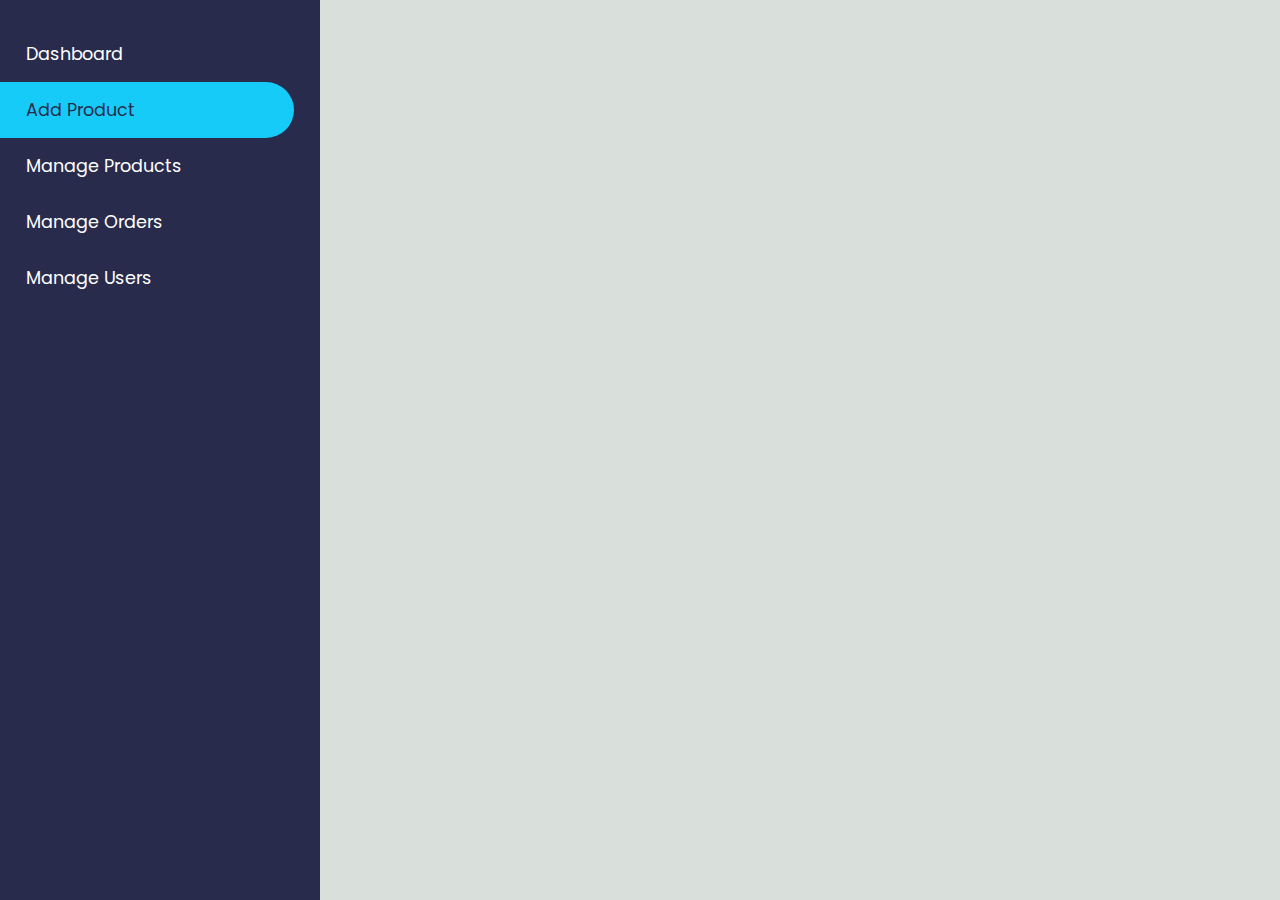
<file: admin/addProduct.html>
<!DOCTYPE html>
<html lang="en">

<head>
    <meta charset="UTF-8">
    <meta http-equiv="X-UA-Compatible" content="IE=edge">
    <meta name="viewport" content="width=device-width, initial-scale=1.0">
    <link rel="shortcut icon" href="../resources/med-pharma-icon.ico" type="image/x-icon">
    <link rel="stylesheet" href="../styles/app.css">
    <link rel="stylesheet" href="../styles/admin.css">
    <title>Admin - Add Product</title>
</head>

<body id="body">
    

    <!-- Start of Main Section  -->
    <main class="d-flex">
        <div class="sidebar">
            <a href="./" class="d-block item">Dashboard</a>
            <a href="./addProduct.html" class="d-block item active">Add Product</a>
            <a href="./manageProducts.html" class="d-block item">Manage Products</a>
            <a href="./manageOrders.html" class="d-block item">Manage Orders</a>
            <a href="./manageUsers.html" class="d-block item">Manage Users</a>
        </div>

        <div class="rest">

        </div>

    </main>






    <!-- Custom JS  -->
    <script src="../js/app.js"></script>
</body>

</html>
</file>
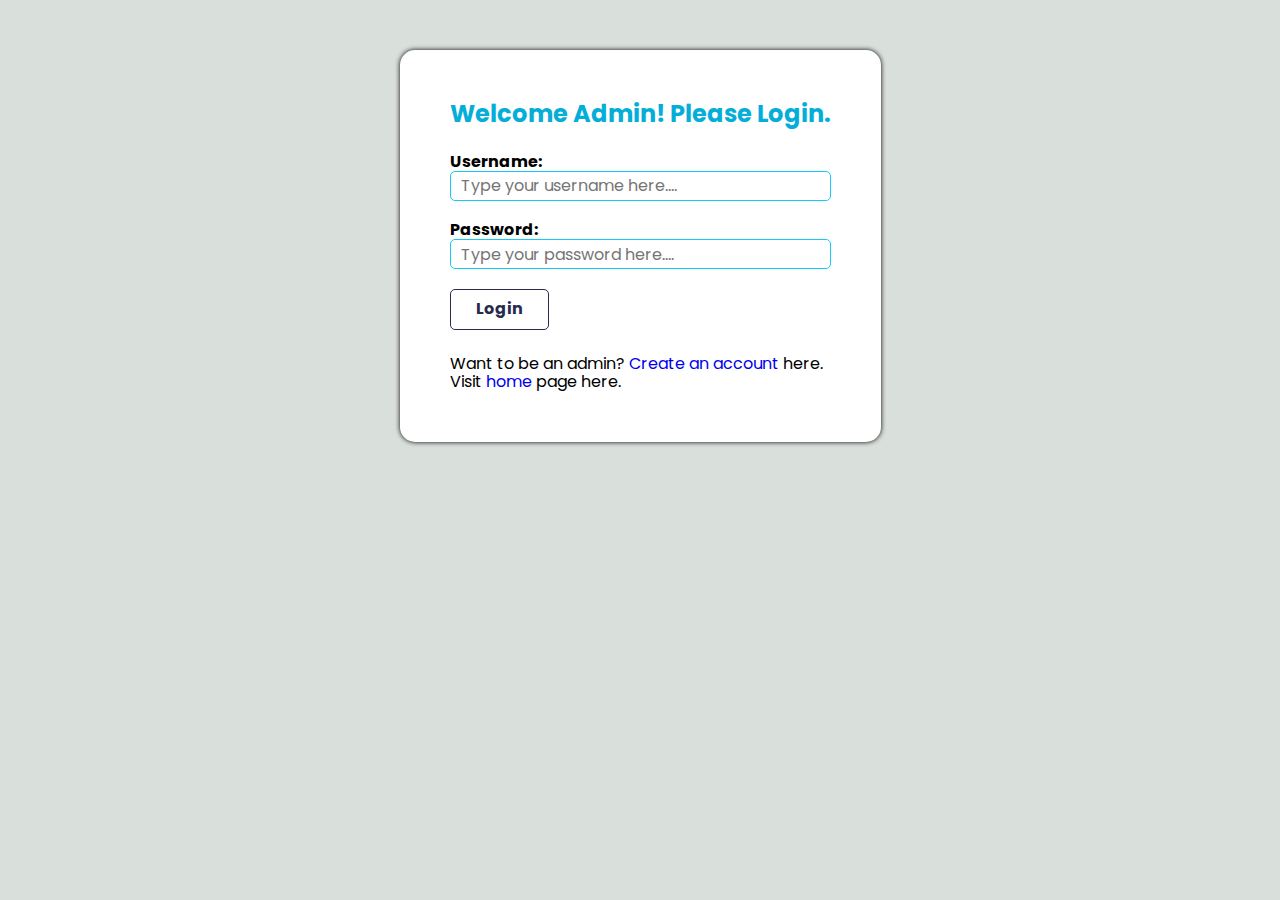
<file: admin/login.html>
<!DOCTYPE html>
<html lang="en">

<head>
    <meta charset="UTF-8">
    <meta http-equiv="X-UA-Compatible" content="IE=edge">
    <meta name="viewport" content="width=device-width, initial-scale=1.0">
    <link rel="shortcut icon" href="../resources/med-pharma-icon.ico" type="image/x-icon">
    <link rel="stylesheet" href="../styles/app.css">
    <link rel="stylesheet" href="../styles/adminLogin.css">
    <title>Admin Login</title>
</head>

<body id="body">
    

    <!-- Start of Main Section  -->
    <main class="m-5">
        <!-- Create Account Section -->
        <div class="login-account-section">
            <div class="login-account-form">
                <div class="login-account-heading pt-5">
                    <h2> Welcome Admin! Please Login. </h2>
                </div>

                <form method="post">
                    <p class="mb-2">
                        <span class="text-bold">Username:</span><br>
                        <input class="input px-2" type="text" name="username" placeholder="Type your username here...." required>
                    </p>
                    <p class="mb-2">
                        <span class="text-bold">Password:</span><br>
                        <input class="input px-2" type="password" name="password" placeholder="Type your password here...." required>
                    </p>
                    <p>
                        <button class="px-5 py-2 rad-5 cursor text-bold" type="submit">Login</button>
                    </p>
                    
                </form>

                <p class="pt-5"> Want to be an admin? <a href="register.html">Create an account</a> here. </p>
                <p> Visit <a href="../">home</a> page here.</p>     
                
            </div>
        </div>

    </main>






    <!-- Custom JS  -->
    <script src="../js/app.js"></script>
</body>

</html>
</file>
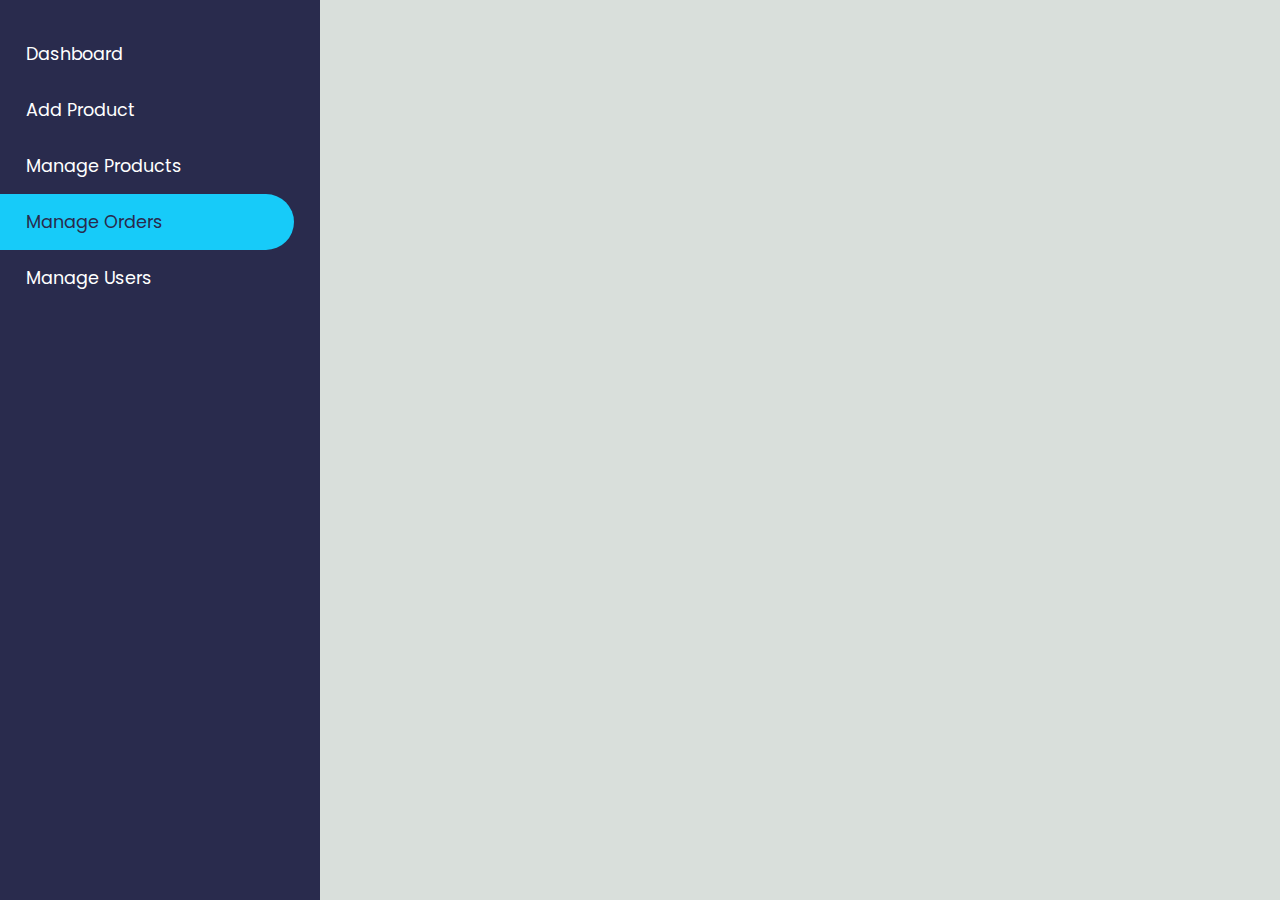
<file: admin/manageOrders.html>
<!DOCTYPE html>
<html lang="en">

<head>
    <meta charset="UTF-8">
    <meta http-equiv="X-UA-Compatible" content="IE=edge">
    <meta name="viewport" content="width=device-width, initial-scale=1.0">
    <link rel="shortcut icon" href="../resources/med-pharma-icon.ico" type="image/x-icon">
    <link rel="stylesheet" href="../styles/app.css">
    <link rel="stylesheet" href="../styles/admin.css">
    <title>Admin - Manage Orders</title>
</head>

<body id="body">
    

    <!-- Start of Main Section  -->
    <main class="d-flex">
        <div class="sidebar">
            <a href="./" class="d-block item">Dashboard</a>
            <a href="./addProduct.html" class="d-block item">Add Product</a>
            <a href="./manageProducts.html" class="d-block item">Manage Products</a>
            <a href="./manageOrders.html" class="d-block item active">Manage Orders</a>
            <a href="./manageUsers.html" class="d-block item">Manage Users</a>
        </div>

        <div class="rest">

        </div>

    </main>






    <!-- Custom JS  -->
    <script src="../js/app.js"></script>
</body>

</html>
</file>
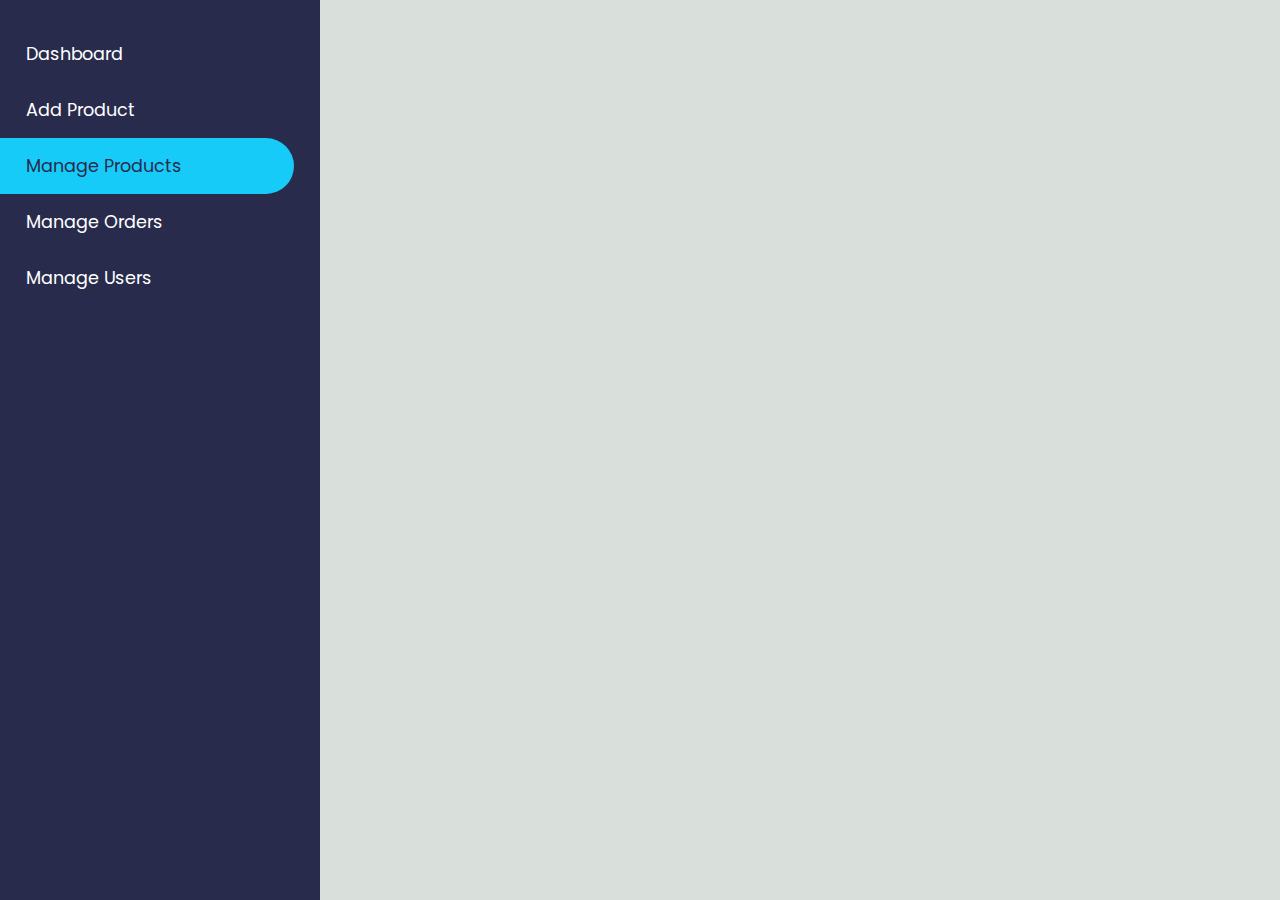
<file: admin/manageProducts.html>
<!DOCTYPE html>
<html lang="en">

<head>
    <meta charset="UTF-8">
    <meta http-equiv="X-UA-Compatible" content="IE=edge">
    <meta name="viewport" content="width=device-width, initial-scale=1.0">
    <link rel="shortcut icon" href="../resources/med-pharma-icon.ico" type="image/x-icon">
    <link rel="stylesheet" href="../styles/app.css">
    <link rel="stylesheet" href="../styles/admin.css">
    <title>Admin - Manage Products</title>
</head>

<body id="body">
    

    <!-- Start of Main Section  -->
    <main class="d-flex">
        <div class="sidebar">
            <a href="./" class="d-block item">Dashboard</a>
            <a href="./addProduct.html" class="d-block item">Add Product</a>
            <a href="./manageProducts.html" class="d-block item active">Manage Products</a>
            <a href="./manageOrders.html" class="d-block item">Manage Orders</a>
            <a href="./manageUsers.html" class="d-block item">Manage Users</a>
        </div>

        <div class="rest">

        </div>

    </main>






    <!-- Custom JS  -->
    <script src="../js/app.js"></script>
</body>

</html>
</file>
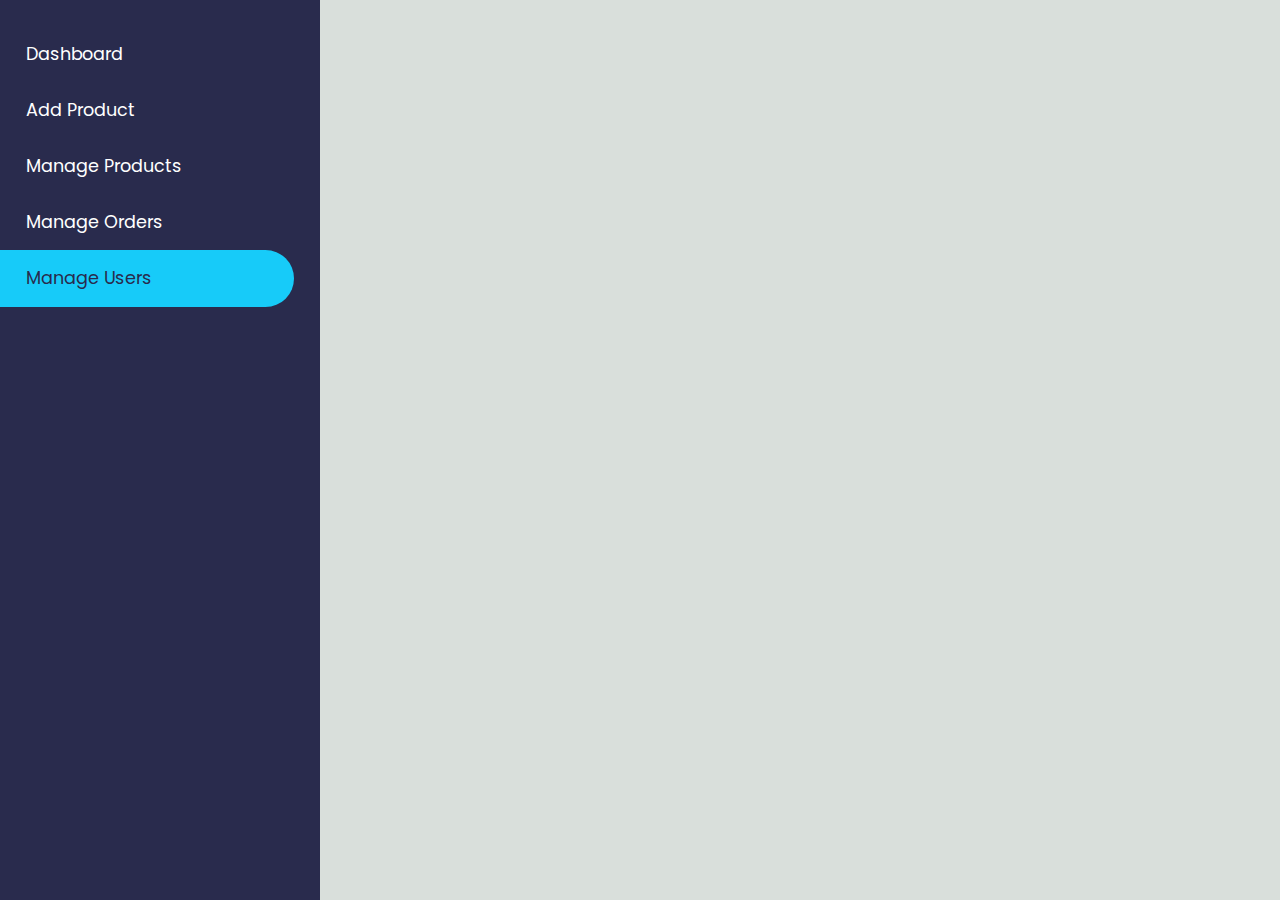
<file: admin/manageUsers.html>
<!DOCTYPE html>
<html lang="en">

<head>
    <meta charset="UTF-8">
    <meta http-equiv="X-UA-Compatible" content="IE=edge">
    <meta name="viewport" content="width=device-width, initial-scale=1.0">
    <link rel="shortcut icon" href="../resources/med-pharma-icon.ico" type="image/x-icon">
    <link rel="stylesheet" href="../styles/app.css">
    <link rel="stylesheet" href="../styles/admin.css">
    <title>Admin - Manage Users</title>
</head>

<body id="body">
    

    <!-- Start of Main Section  -->
    <main class="d-flex">
        <div class="sidebar">
            <a href="./" class="d-block item">Dashboard</a>
            <a href="./addProduct.html" class="d-block item">Add Product</a>
            <a href="./manageProducts.html" class="d-block item">Manage Products</a>
            <a href="./manageOrders.html" class="d-block item">Manage Orders</a>
            <a href="./manageUsers.html" class="d-block item active">Manage Users</a>
        </div>

        <div class="rest">

        </div>

    </main>






    <!-- Custom JS  -->
    <script src="../js/app.js"></script>
</body>

</html>
</file>
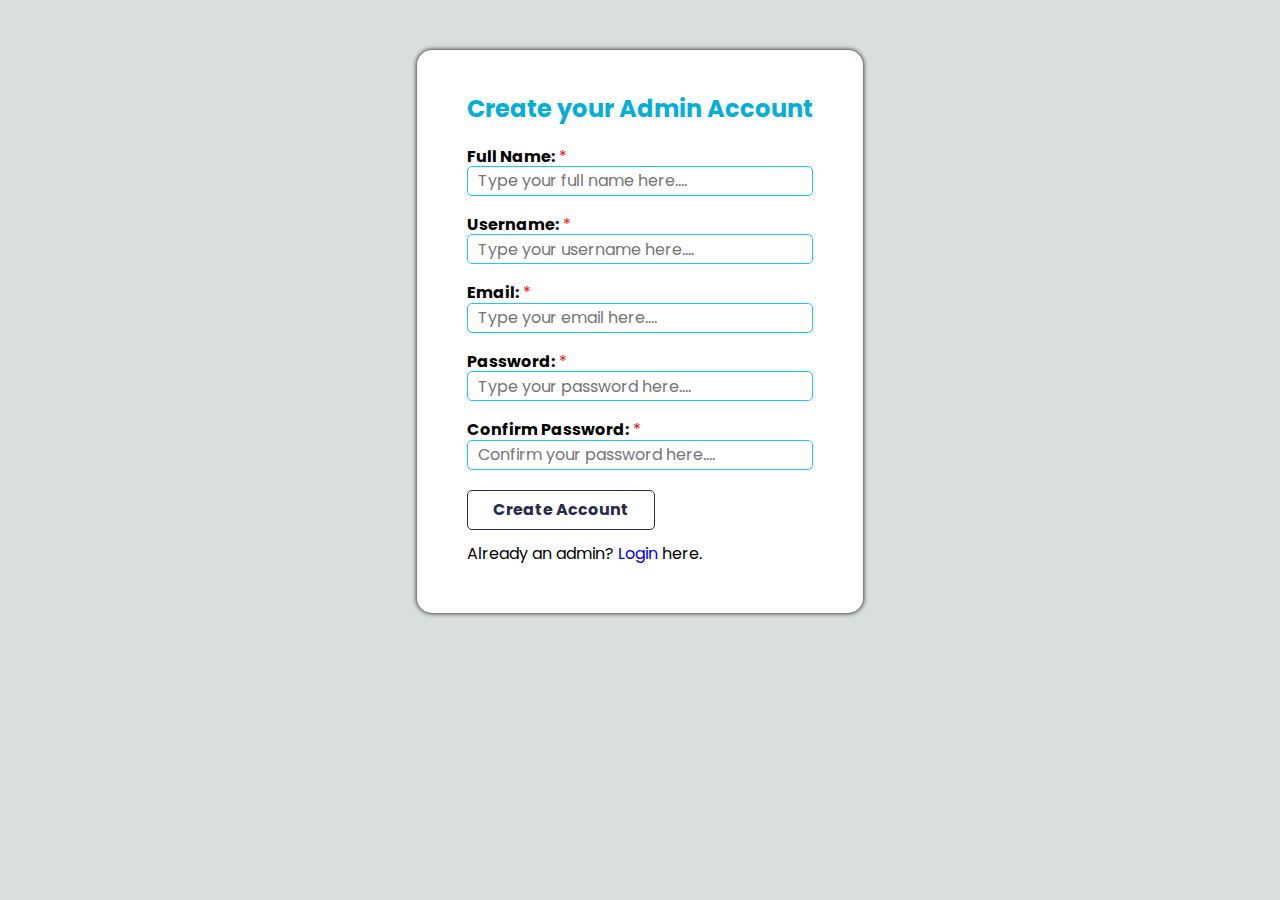
<file: admin/register.html>
<!DOCTYPE html>
<html lang="en">

<head>
    <meta charset="UTF-8">
    <meta http-equiv="X-UA-Compatible" content="IE=edge">
    <meta name="viewport" content="width=device-width, initial-scale=1.0">
    <link rel="shortcut icon" href="../resources/med-pharma-icon.ico" type="image/x-icon">
    <link rel="stylesheet" href="../styles/app.css">
    <link rel="stylesheet" href="../styles/register.css">
    <title>Create an Admin Account</title>
</head>

<body id="body">
    

    <!-- Start of Main Section  -->
    <main class="m-5">
        <!-- Create Account Section -->
        <div class="create-account-section">
            <div class="create-account-form">
                <div class="create-account-heading mt-2">
                    <h2> Create your Admin Account </h2>
                </div>
                <div>
                    <form method="post">
                        <p class="mb-2">
                            <span class="text-bold">Full Name:</span> <span class="required">*</span><br>
                            <input class="input px-2" type="text" name="fullname" placeholder="Type your full name here...." required>
                        </p>
                        <p class="mb-2">
                            <span class="text-bold">Username:</span> <span class="required">*</span><br>
                            <input class="input px-2" ttype="text" name="username" placeholder="Type your username here...." required>
                        </p>
                        <p class="mb-2">
                            <span class="text-bold">Email:</span> <span class="required">*</span><br>
                            <input class="input px-2" type="email" name="email" placeholder="Type your email here...." required> 
                        </p>
                        <p class="mb-2">
                            <span class="text-bold">Password:</span> <span class="required">*</span><br>
                            <input class="input px-2" type="text" name="password" placeholder="Type your password here...." required>
                        </p>
                        <p class="mb-2">
                            <span class="text-bold">Confirm Password:</span> <span class="required">*</span><br>
                            <input class="input px-2" type="text" name="confpass" placeholder="Confirm your password here...." required>
                        </p>
                        <p>
                            <button class="px-5 py-2 rad-5 cursor text-bold" type="submit">Create Account</button>
                        </p>
                    </form>
                </div>
                <p class="pt-3">
                    Already an admin? <a href="login.html">Login</a> here.
                </p>
                
            </div>
        </div>

    </main>






    <!-- Custom JS  -->
    <script src="../js/app.js"></script>
</body>

</html>
</file>
<file: styles/app.css>
/*
////////////////////////////////////////
    This Utility is Designed By: 
        ---> KAZI TAJNUR ISLAM
////////////////////////////////////////
*/

/*
///////////////////////////////
    Google Font - Poppins
///////////////////////////////
*/
@import url('https://fonts.googleapis.com/css2?family=Poppins:wght@400;500;600;700;800&display=swap');


/*
///////////////////////////////////////////////
    Resetting All Browser's Default Styles
///////////////////////////////////////////////
*/
* {
    margin: 0;
    padding: 0;
    border: 0;
    line-height: 1.15;
    box-sizing: border-box;
    font-family: 'Poppins', Arial, Helvetica, sans-serif;
}


/*
/////////////////////////
    Custom Variables
/////////////////////////
*/
:root {
    /* Colors */
    --primary: #292B4D;
    --secondary: #17CBF9;
    --ltgray: #d9dfdb;
    --dkgray: #8f9397;

    /* Sizes */
    --regular: 16px;
    --medium: 18px;
    --large: 20px;
    --extra-large: 25px;
}


/*
///////////////////////////////
    Setting Default Styles
///////////////////////////////
*/
body {
    background-color: var(--ltgray);
}

a {
    text-decoration: none;
}

textarea {
    height: 15vh;
    width: 100%;
    font-size: 1em;
    border: 1px solid var(--secondary);
    border-radius: 5px;
}


/*
///////////////////////
    Utility Styles
///////////////////////
*/
/* Display Styles */
.d-none {
    display: none;
}

.d-flex {
    display: flex;
}

.d-block {
    display: block;
}

/* Element Alignment */
.h-center {
    justify-content: center;
}

.h-space {
    justify-content: space-between;
}

.v-center {
    align-items: center;
}

/* Background Styles */
.bg-primary {
    background-color: var(--primary);
}

.bg-secondary {
    background-color: var(--secondary);
}

/* Text Styles */
.text-center {
    text-align: center;
}

.text-justify {
    text-align: justify;
}

.text-bold {
    font-weight: 700;
}

.text-primary {
    color: var(--primary);
}

.text-secondary {
    color: var(--secondary);
}

.text-gray {
    color: var(--ltgray);
}

.text-dkgray {
    color: var(--dkgray);
}

.required {
    color: red;
}

/* Width Styles */
.w-100 {
    width: 100%;
}

.w-75 {
    width: 75%;
}

.w-50 {
    width: 50%;
}

/* Column Styles  */
.col-2 {
    display: grid;
    grid-template-columns: repeat(2, 1fr);
}

.col-4 {
    display: grid;
    grid-template-columns: repeat(4, 1fr);
}

.col-5 {
    display: grid;
    grid-template-columns: repeat(5, 1fr);
}

/* Border Radius Styles */
.rad-5 {
    border-radius: 5px;
}

.rad-10 {
    border-radius: 10px;
}

.circle {
    border-radius: 50%;
}

/* Box Shadow Style  */
.shadow {
    box-shadow: 0 0 7px #b4b3b3;
}

/* Cursor Style  */
.cursor {
    cursor: pointer;
}

/* Border Styles  */
.b-1 {
    border: 1px solid var(--primary);
}

.b-2 {
    border: 2px solid var(--primary);
}

.underline {
    border-bottom: 3px solid var(--secondary);
}

/* Padding Styles */
/* Padding All */
.p-0 {
    padding: 0;
}

.p-1 {
    padding: 5px;
}

.p-2 {
    padding: 10px;
}

.p-3 {
    padding: 15px;
}

.p-4 {
    padding: 20px;
}

.p-5 {
    padding: 25px;
}

/* Padding Top  */
.pt-0 {
    padding-top: 0;
}

.pt-1 {
    padding-top: 5px;
}

.pt-2 {
    padding-top: 10px;
}

.pt-3 {
    padding-top: 15px;
}

.pt-4 {
    padding-top: 20px;
}

.pt-5 {
    padding-top: 25px;
}

/* Padding Bottom */
.pb-0 {
    padding-bottom: 0;
}

.pb-1 {
    padding-bottom: 5px;
}

.pb-2 {
    padding-bottom: 10px;
}

.pb-3 {
    padding-bottom: 15px;
}

.pb-4 {
    padding-bottom: 20px;
}

.pb-5 {
    padding-bottom: 25px;
}

/* Padding Left */
.pl-0 {
    padding-left: 0;
}

.pl-1 {
    padding-left: 5px;
}

.pl-2 {
    padding-left: 10px;
}

.pl-3 {
    padding-left: 15px;
}

.pl-4 {
    padding-left: 20px;
}

.pl-5 {
    padding-left: 25px;
}

/* Padding Right  */
.pr-0 {
    padding-right: 0;
}

.pr-1 {
    padding-right: 5px;
}

.pr-2 {
    padding-right: 10px;
}

.pr-3 {
    padding-right: 15px;
}

.pr-4 {
    padding-right: 20px;
}

.pr-5 {
    padding-right: 25px;
}

/* Padding X-axis */
.px-0 {
    padding-left: 0;
    padding-right: 0;
}

.px-1 {
    padding-left: 5px;
    padding-right: 5px;
}

.px-2 {
    padding-left: 10px;
    padding-right: 10px;
}

.px-3 {
    padding-left: 15px;
    padding-right: 15px;
}

.px-4 {
    padding-left: 20px;
    padding-right: 20px;
}

.px-5 {
    padding-left: 25px;
    padding-right: 25px;
}

/* Padding Y-axis */
.py-0 {
    padding-top: 0;
    padding-bottom: 0;
}

.py-1 {
    padding-top: 5px;
    padding-bottom: 5px;
}

.py-2 {
    padding-top: 10px;
    padding-bottom: 10px;
}

.py-3 {
    padding-top: 15px;
    padding-bottom: 15px;
}

.py-4 {
    padding-top: 20px;
    padding-bottom: 20px;
}

.py-5 {
    padding-top: 25px;
    padding-bottom: 25px;
}


/* Margin Styles */
/* Margin All */
.m-0 {
    margin: 0;
}

.m-1 {
    margin: 10px;
}

.m-2 {
    margin: 20px;
}

.m-3 {
    margin: 30px;
}

.m-4 {
    margin: 40px;
}

.m-5 {
    margin: 50px;
}

.m-6 {
    margin: 60px;
}

.m-7 {
    margin: 70px;
}

.m-8 {
    margin: 80px;
}

.m-9 {
    margin: 90px;
}

.m-10 {
    margin: 100px;
}

/* Margin Top  */
.mt-0 {
    margin-top: 0;
}

.mt-1 {
    margin-top: 10px;
}

.mt-2 {
    margin-top: 20px;
}

.mt-3 {
    margin-top: 30px;
}

.mt-4 {
    margin-top: 40px;
}

.mt-5 {
    margin-top: 50px;
}

.mt-6 {
    margin-top: 60px;
}

.mt-7 {
    margin-top: 70px;
}

.mt-8 {
    margin-top: 80px;
}

.mt-9 {
    margin-top: 90px;
}

.mt-10 {
    margin-top: 100px;
}

/* Margin Bottom */
.mb-0 {
    margin-bottom: 0;
}

.mb-1 {
    margin-bottom: 10px;
}

.mb-2 {
    margin-bottom: 20px;
}

.mb-3 {
    margin-bottom: 30px;
}

.mb-4 {
    margin-bottom: 40px;
}

.mb-5 {
    margin-bottom: 50px;
}

.mb-6 {
    margin-bottom: 60px;
}

.mb-7 {
    margin-bottom: 70px;
}

.mb-8 {
    margin-bottom: 80px;
}

.mb-9 {
    margin-bottom: 90px;
}

.mb-10 {
    margin-bottom: 100px;
}

/* Margin Left */
.ml-0 {
    margin-left: 0;
}

.ml-1 {
    margin-left: 10px;
}

.ml-2 {
    margin-left: 20px;
}

.ml-3 {
    margin-left: 30px;
}

.ml-4 {
    margin-left: 40px;
}

.ml-5 {
    margin-left: 50px;
}

.ml-6 {
    margin-left: 60px;
}

.ml-7 {
    margin-left: 70px;
}

.ml-8 {
    margin-left: 80px;
}

.ml-9 {
    margin-left: 90px;
}

.ml-10 {
    margin-left: 100px;
}

/* Margin Right  */
.mr-0 {
    margin-right: 0;
}

.mr-1 {
    margin-right: 10px;
}

.mr-2 {
    margin-right: 20px;
}

.mr-3 {
    margin-right: 30px;
}

.mr-4 {
    margin-right: 40px;
}

.mr-5 {
    margin-right: 50px;
}

.mr-6 {
    margin-right: 60px;
}

.mr-7 {
    margin-right: 70px;
}

.mr-8 {
    margin-right: 80px;
}

.mr-9 {
    margin-right: 90px;
}

.mr-10 {
    margin-right: 100px;
}

/* Margin X-axis */
.mx-0 {
    margin-left: 0;
    margin-right: 0px;
}

.mx-1 {
    margin-left: 10px;
    margin-right: 10px;
}

.mx-2 {
    margin-left: 20px;
    margin-right: 20px;
}

.mx-3 {
    margin-left: 30px;
    margin-right: 30px;
}

.mx-4 {
    margin-left: 40px;
    margin-right: 40px;
}

.mx-5 {
    margin-left: 50px;
    margin-right: 50px;
}

.mx-6 {
    margin-left: 60px;
    margin-right: 60px;
}

.mx-7 {
    margin-left: 70px;
    margin-right: 70px;
}

.mx-8 {
    margin-left: 80px;
    margin-right: 80px;
}

.mx-9 {
    margin-left: 90px;
    margin-right: 90px;
}

.mx-10 {
    margin-left: 100px;
    margin-right: 100px;
}

.mx-auto {
    margin-left: auto;
    margin-right: auto;
}

/* Margin Y-axis */
.my-0 {
    margin-top: 0;
    margin-bottom: 0px;
}

.my-1 {
    margin-top: 10px;
    margin-bottom: 10px;
}

.my-2 {
    margin-top: 20px;
    margin-bottom: 20px;
}

.my-3 {
    margin-top: 30px;
    margin-bottom: 30px;
}

.my-4 {
    margin-top: 40px;
    margin-bottom: 40px;
}

.my-5 {
    margin-top: 50px;
    margin-bottom: 50px;
}

.my-6 {
    margin-top: 60px;
    margin-bottom: 60px;
}

.my-7 {
    margin-top: 70px;
    margin-bottom: 70px;
}

.my-8 {
    margin-top: 80px;
    margin-bottom: 80px;
}

.my-9 {
    margin-top: 90px;
    margin-bottom: 90px;
}

.my-10 {
    margin-top: 100px;
    margin-bottom: 100px;
}

.my-auto {
    margin-left: auto;
    margin-right: auto;
}



/*
/////////////////////////
    Header Styles
/////////////////////////
*/
#company-image {
    width: 50px;
    margin-right: 10px;
}

#search-field {
    height: 89%;
    margin: 2px;
    font-size: 16px;
    outline: none;
    background-color: var(--ltgray);
}

#search-icon {
    filter: invert(0.8);
}

nav {
    position: sticky;
    top: 0;
    width: 100%;
    z-index: 1000;
    box-shadow: 0 5px 10px #949393;
}

#nav-items>li {
    display: inline-block;
    list-style: none;
    font-weight: 500;
    font-size: 20px;
    color: var(--ltgray);
    padding: 15px;
    transition: 0.3s ease-in;
}

#nav-items>li:hover {
    background-color: var(--secondary);
    color: var(--primary);
}

ul>li>a {
    color: var(--ltgray);
}

ul>li>a:hover {
    color: var(--primary);
}

#category:hover>ul {
    visibility: visible;
    opacity: 1;
    transition: opacity 0.3s ease-in;
}

#category>ul {
    position: absolute;
    top: 52px;
    left: 144px;
    visibility: hidden;
    opacity: 0;
    background-color: var(--primary);
}

#category>ul>li {
    list-style: none;
    font-weight: 500;
    font-size: 16px;
    color: var(--ltgray);
    padding: 10px 20px;
    transition: 0.3s ease-in;
}

#category>ul>li:hover {
    background-color: var(--secondary);
    color: var(--primary);
}

.active {
    background-color: var(--secondary);
    color: var(--primary) !important;
}

.active>a {
    color: var(--primary);
}

/* Toggle Menu  */
#toggle-close-btn {
    position: absolute;
    top: 3vh;
    right: 3vh;
}

#toggle-menu {
    position: fixed;
    right: -27vw;
    top: 0;
    width: 27vw;
    height: 100%;
    background-color: var(--primary);
    border-left: 1px solid var(--dkgray);
    visibility: hidden;
    transition: 0.5s;
    z-index: 1000;
}

#login-container {
    background-color: #00000028;
}

.input {
    width: 100%;
    height: 30px;
    font-size: 1em;
    background-color: transparent;
    border: 1px solid var(--secondary);
    border-radius: 5px;
    outline: none;
}

#login {
    color: var(--secondary);
    background-color: transparent;
    font-size: 16px;
    border: 1px solid var(--secondary);
    transition: .5s;
}

#login:hover {
    color: var(--primary);
    background-color: var(--secondary);
}

.products-container {
    display: grid;
    grid-template-columns: repeat(4, 1fr);
    grid-gap: 1.5vw;
}

.product-card {
    overflow: hidden;
    background-color: white;
    border-radius: 5px;
    transition: ease .5s;
}

.product-card:hover {
    box-shadow: 0 0 15px #00000062;
    transform: translateY(-1.5vh);
}

.product-body>button {
    color: var(--primary);
    background-color: transparent;
    border: 1px solid var(--primary);
    transition: ease .5s;
}

.product-body>button:hover {
    color: white;
    background-color: var(--primary);
}

/*
/////////////////////////
    Footer Styles
/////////////////////////
*/
.footer-links {
    color: var(--dkgray);
}

.footer-links:hover {
    color: white;
}

.social {
    width: 30px;
    transition: 0.5s;
}

.social:hover {
    transform: translateY(-8px);
}


/* Image Style for About, Privacy, Terms and Delivery Pages */
.image {
    height: 50vh;
    width: 100%;
    border-radius: 15px;
}

/* Universal Simple Button Style  */
button {
    color: var(--primary);
    font-size: 1em;
    background-color: transparent;
    border: 1px solid var(--primary);
    transition: ease .5s;
}

button:hover {
    color: white;
    background-color: var(--primary);
}
</file>
<file: styles/admin.css>
/*
////////////////////////////////////////////
        CSS Style for Admin Page Only
////////////////////////////////////////////
*/
:root {
    /* Colors */
    --primary: #292B4D;
    --secondary: #17CBF9;
    --ltgray: #d9dfdb;
    --dkgray: #8f9397;

    /* Sizes */
    --regular: 16px;
    --medium: 18px;
    --large: 20px;
    --extra-large: 25px;
}

.sidebar {
    height: 100vh;
    width: 25vw;
    padding: 2vw 0;
    background-color: var(--primary);
}

.sidebar>.item {
    color: white;
    font-size: 1.1em;
    margin-right: 2vw;
    padding: 2vh 2vh 2vh 2vw;
    border-radius: 0 10vh 10vh 0;
    transition: .3s ease;
}

.sidebar>.item:hover {
    background-color: #17ccf92f;
}

.rest {
    height: 100vh;
    width: 75vw;
    padding: 2vw 5vw;
}

.active {
    color: var(--primary);
    background-color: var(--secondary);
}
</file>
<file: styles/register.css>
/*
////////////////////////////////////////////
        CSS Style for Register Page Only
////////////////////////////////////////////
*/

.create-account-section {
    display: flex;
    justify-content: center;
    align-items: center;
}

.create-account-form {
    padding: 25px 50px 50px 50px;
    background-color: white;
    box-shadow: 0 0 5px 0 #000;
    border-radius: 15px;
    width: fit-content;
}

.create-account-heading {
    color: #04aed8;
    padding-bottom: 25px;
    text-align: center;
}
</file>
<file: styles/adminLogin.css>
/*
////////////////////////////////////////////
        CSS Style for Admin Login Page Only
////////////////////////////////////////////
*/

.login-account-section {
    display: flex;
    justify-content: center;
    align-items: center;
}

.login-account-form {
    padding: 25px 50px 50px 50px;
    background-color: white;
    box-shadow: 0 0 5px 0 #000;
    border-radius: 15px;
    width: fit-content;
}

.login-account-heading {
    color: #04aed8;
    padding-bottom: 25px;
    text-align: center;
}
</file>
